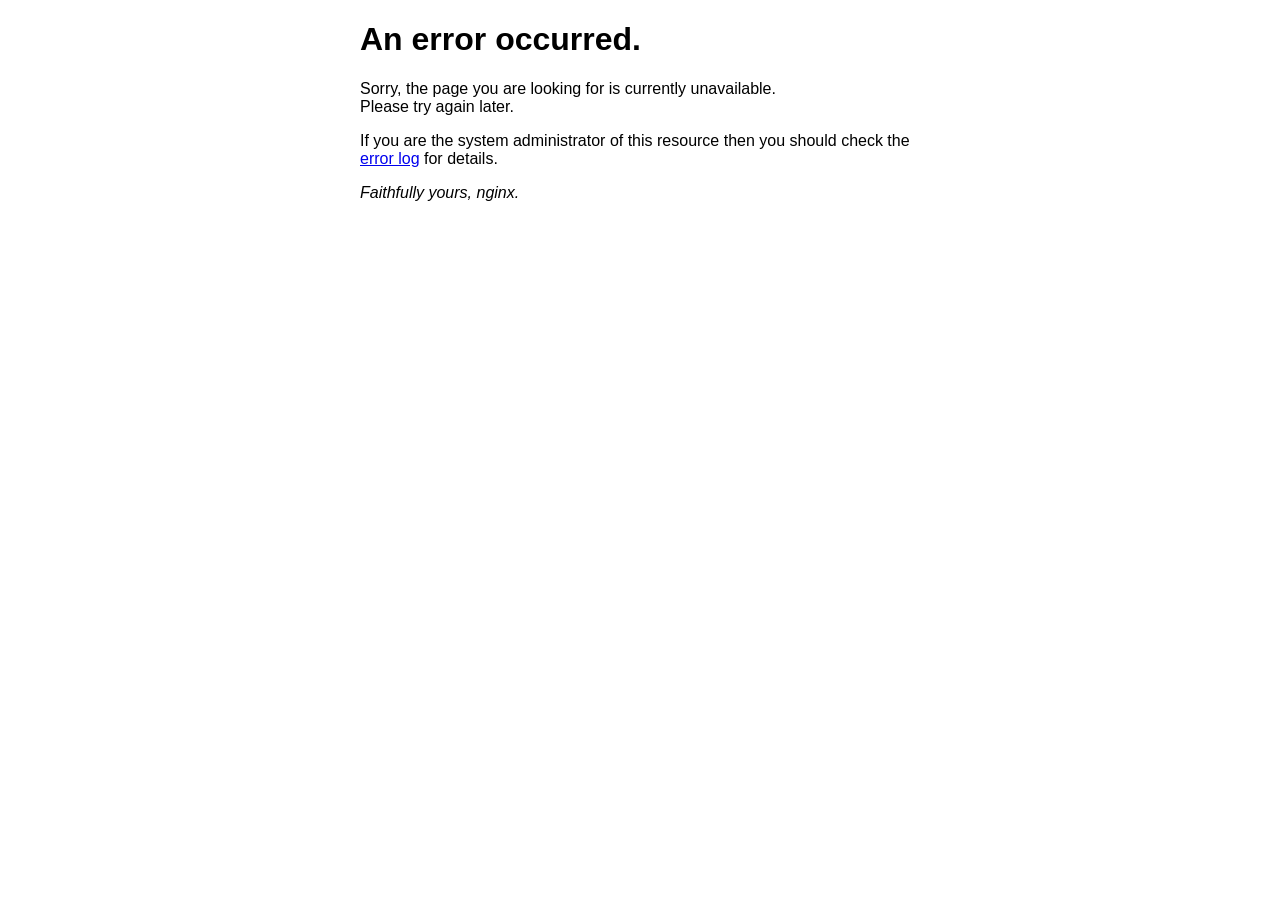
<file: 50x.html>
<!DOCTYPE html>
<html>
<head>
<title>Error</title>
<style>
    body {
        width: 35em;
        margin: 0 auto;
        font-family: Tahoma, Verdana, Arial, sans-serif;
    }
</style>
</head>
<body>
<h1>An error occurred.</h1>
<p>Sorry, the page you are looking for is currently unavailable.<br/>
Please try again later.</p>
<p>If you are the system administrator of this resource then you should check
the <a href="http://nginx.org/r/error_log">error log</a> for details.</p>
<p><em>Faithfully yours, nginx.</em></p>
</body>
</html>
</file>
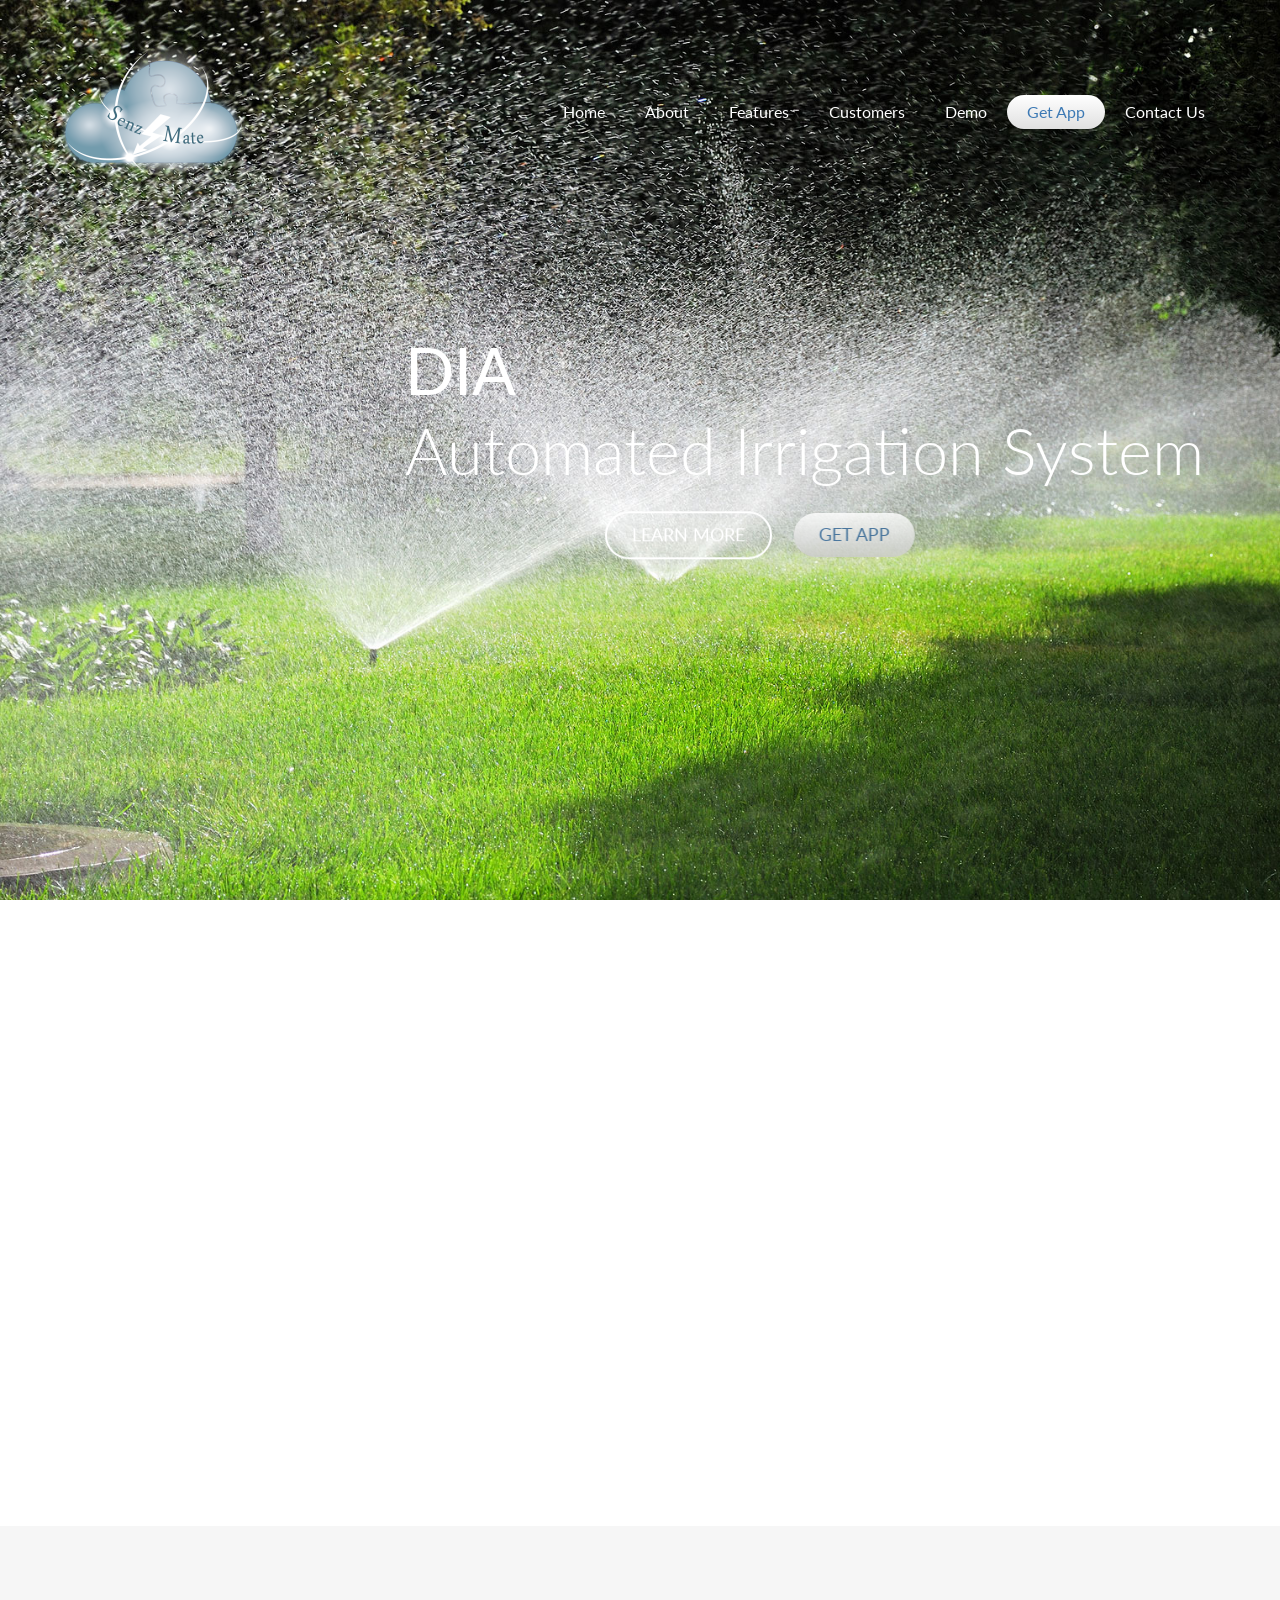
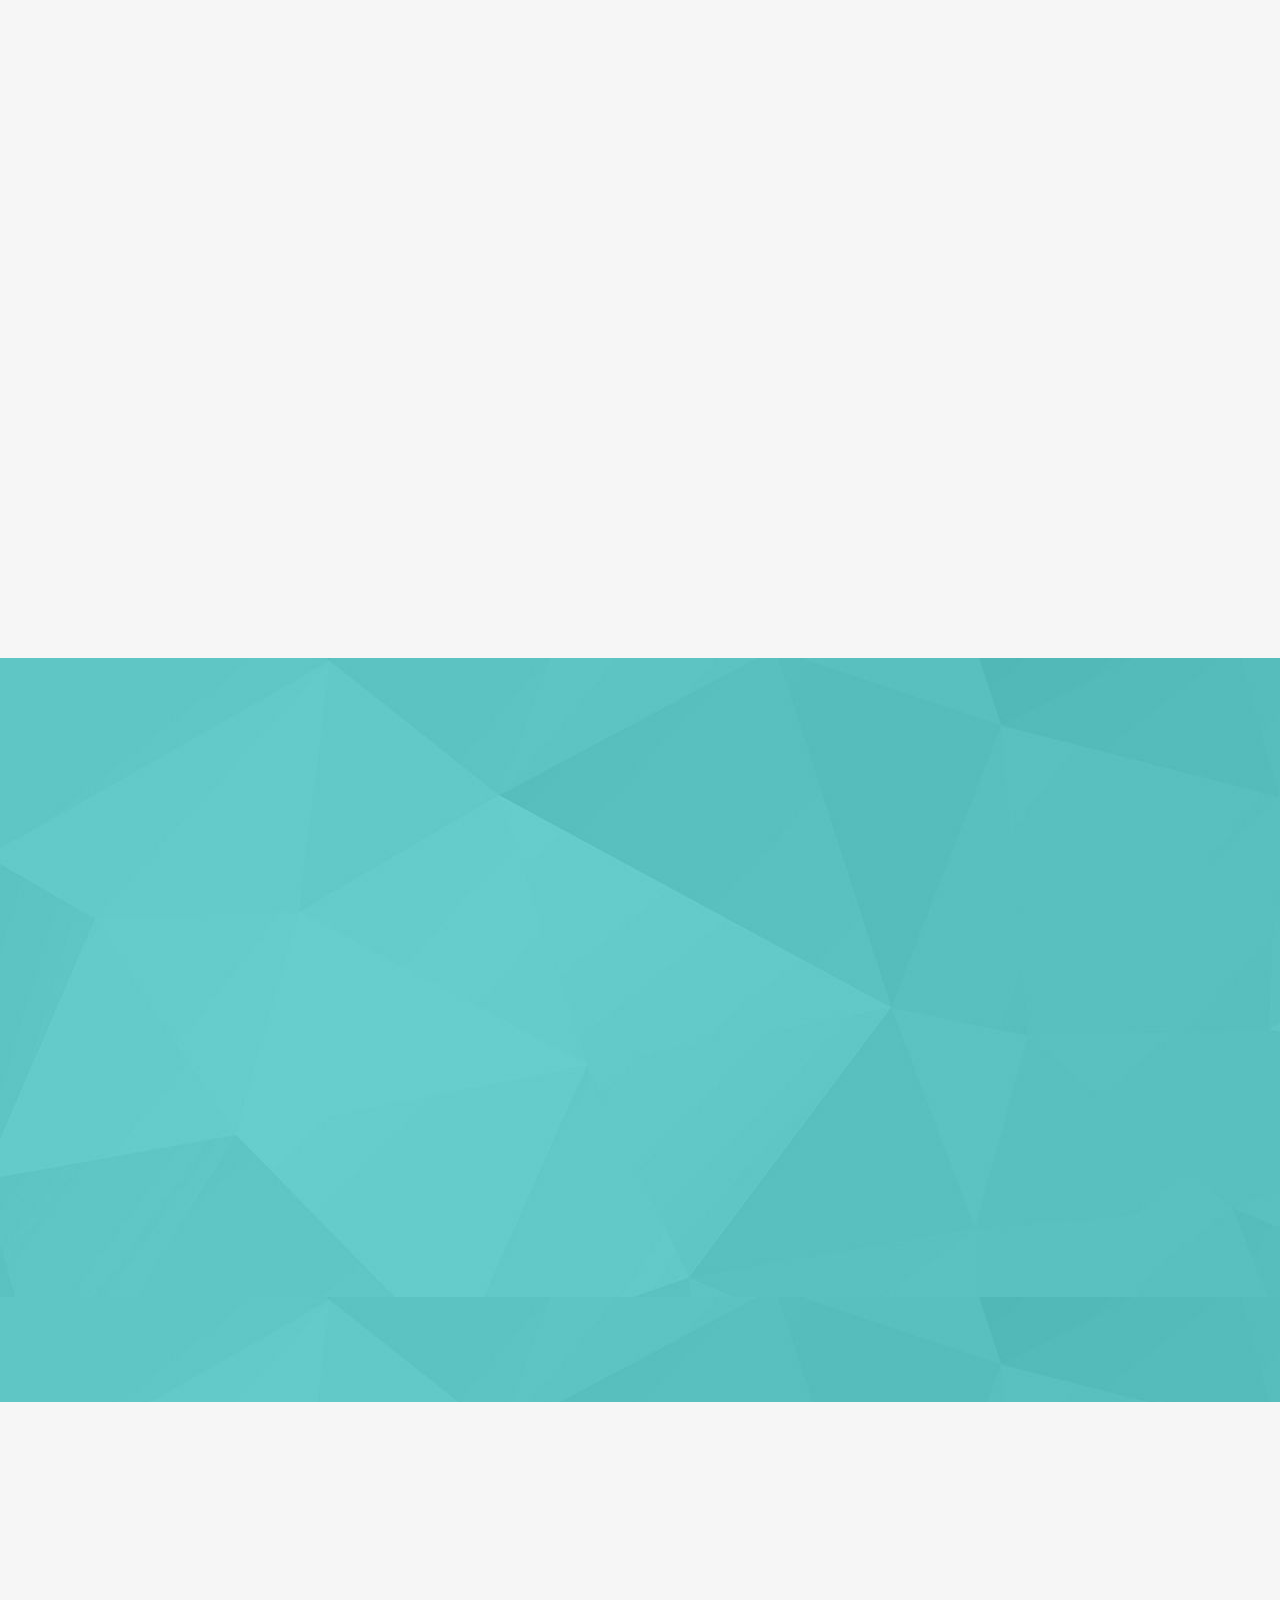
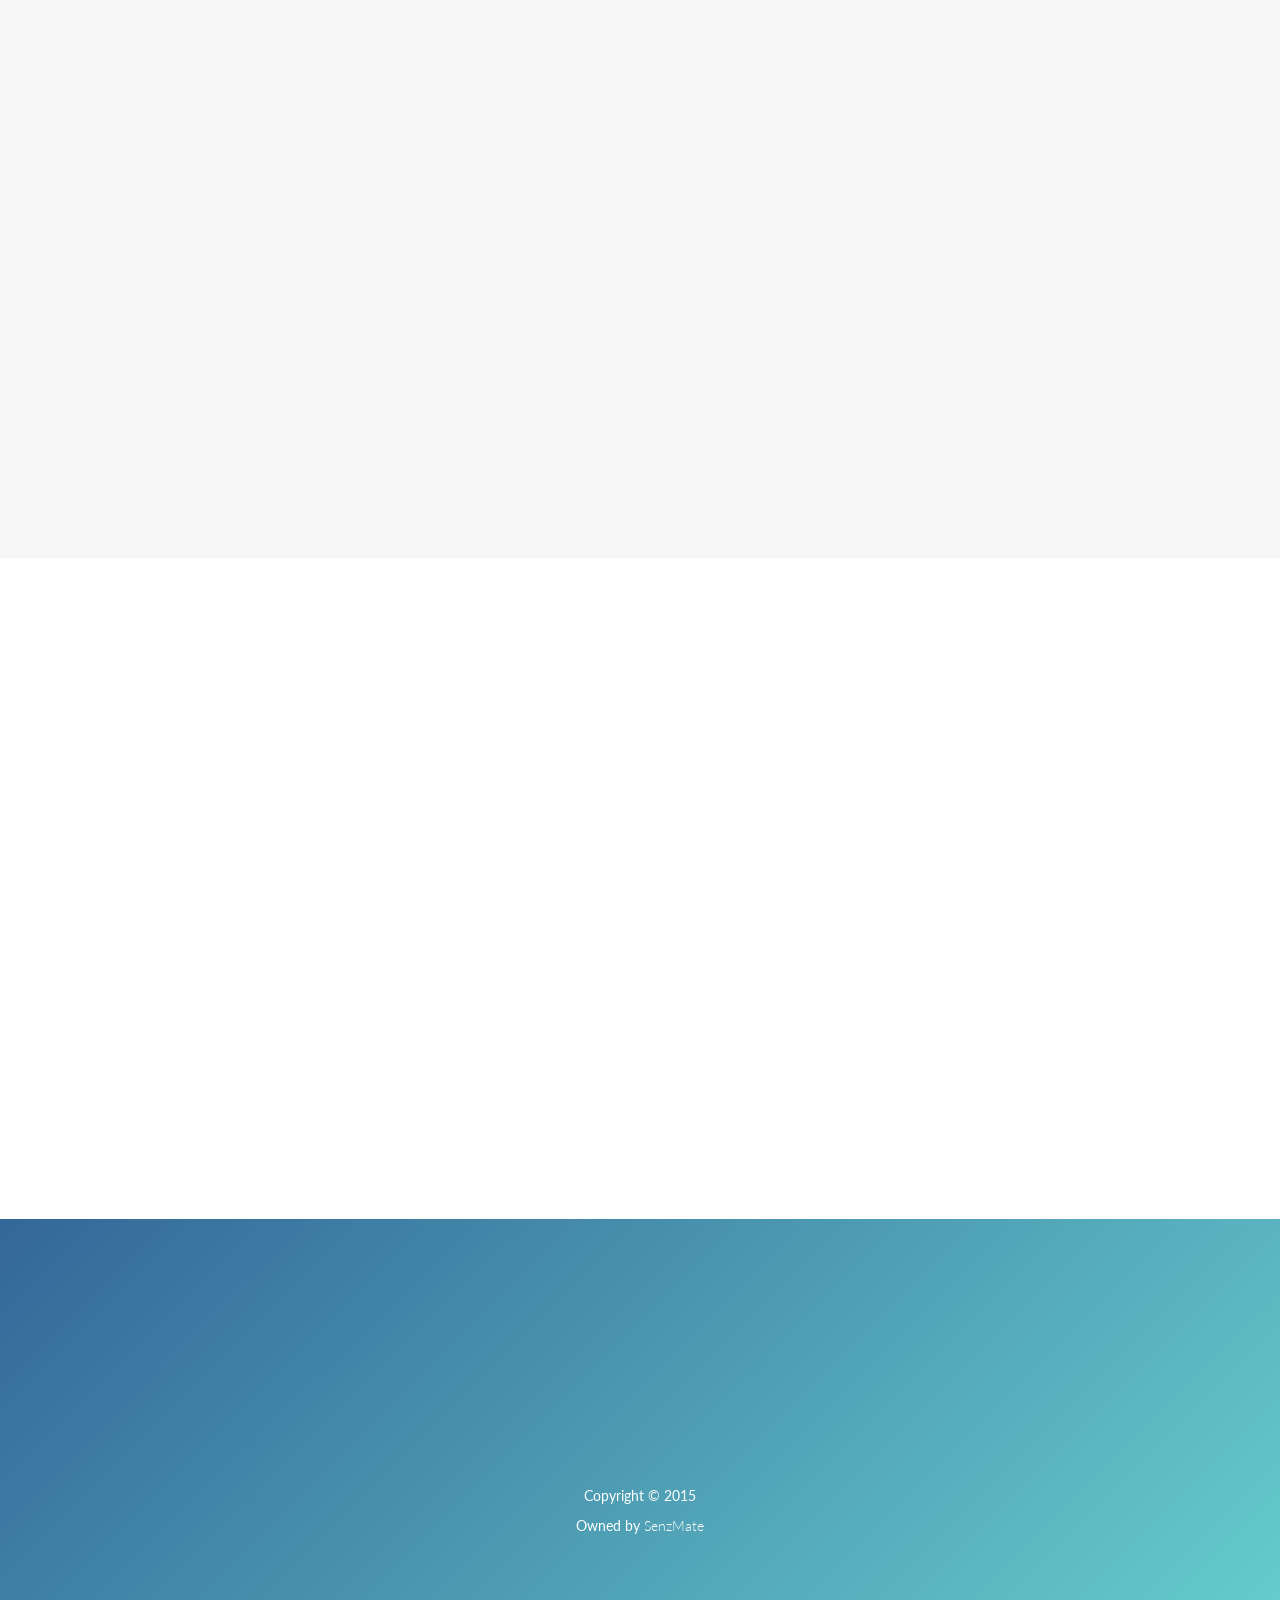
<file: dia.html>
<!doctype html>
<!--[if lt IE 7]><html lang="en" class="no-js ie6"><![endif]-->
<!--[if IE 7]><html lang="en" class="no-js ie7"><![endif]-->
<!--[if IE 8]><html lang="en" class="no-js ie8"><![endif]-->
<!--[if gt IE 8]><!-->
<html lang="en" class="no-js">
<!--<![endif]-->

<head>
    <meta charset="UTF-8">
    <title>SenzMate.com</title>
    <meta name="viewport" content="width=device-width, initial-scale=1.0, maximum-scale=1.0, user-scalable=no">
    <meta http-equiv="X-UA-Compatible" content="IE=edge,chrome=1" />
    <link rel="shortcut icon" href="favicon.png">

    <link rel="stylesheet" href="css/bootstrap.css">

    <link rel="stylesheet" href="css/animate.css">
    <link rel="stylesheet" href="css/font-awesome.min.css">
    <link rel="stylesheet" href="css/slick.css">
    <link rel="stylesheet" href="js/rs-plugin/css/settings.css">

    <link rel="stylesheet" href="css/freeze.css">


    <script type="text/javascript" src="js/modernizr.custom.32033.js"></script>

    <!--[if lt IE 9]>
    <script src="https://oss.maxcdn.com/libs/html5shiv/3.7.0/html5shiv.js"></script>
    <script src="https://oss.maxcdn.com/libs/respond.js/1.4.2/respond.min.js"></script>
    <![endif]-->

</head>

<body>

<div class="pre-loader">
    <div class="load-con">
        <img src="img/freeze/logo.png" class="animated fadeInDown" alt="">
        <div class="spinner">
            <div class="bounce1"></div>
            <div class="bounce2"></div>
            <div class="bounce3"></div>
        </div>
    </div>
</div>

<header>

    <nav class="navbar navbar-default navbar-fixed-top" role="navigation">
        <div class="container">
            <!-- Brand and toggle get grouped for better mobile display -->
            <div class="navbar-header">
                <button type="button" class="navbar-toggle" data-toggle="collapse" data-target="#bs-example-navbar-collapse-1">
                    <span class="fa fa-bars fa-lg"></span>
                </button>
                <a class="navbar-brand" href="index.html">
                    <img src="img/freeze/logo.png"  alt="" class="logo">
                </a>
            </div>

            <!-- Collect the nav links, forms, and other content for toggling -->
            <div class="collapse navbar-collapse" id="bs-example-navbar-collapse-1">

                <ul class="nav navbar-nav navbar-right">
                    <li><a href="#">home</a>
                    </li>
                    <li><a href="#about">about</a>
                    </li>
                    <li><a href="#features">features</a>
                    </li>
                    <li><a href="#reviews">Customers</a>
                    </li>
                    <li><a href="#demo">Demo</a>
                    </li>
                    <li><a class="getApp" href="http://ideamarthosting.dialog.lk:9134/track/login">get app</a>
                    </li>
                    <li><a href="#support">Contact Us</a>
                    </li>
                </ul>
            </div>
            <!-- /.navbar-collapse -->
        </div>
        <!-- /.container-->
    </nav>


    <!--RevSlider-->
    <div class="tp-banner-container">
        <div class="tp-banner" >
            <ul>
                <!-- SLIDE  -->
                <li data-transition="fade" data-slotamount="7" data-masterspeed="1500" >
                    <!-- MAIN IMAGE -->
                    <img src="img/freeze/Slides/dia.jpg"  alt="slidebg1"  data-bgfit="cover" data-bgposition="left top" data-bgrepeat="no-repeat">


                    <div class="tp-caption large_white_bold sft" data-x="350" data-y="center" data-hoffset="0" data-voffset="-80" data-speed="500" data-start="1200" data-easing="Power4.easeOut">
                        DIA
                    </div>

                    <div class="tp-caption large_white_light sfb" data-x="350" data-y="center" data-hoffset="0" data-voffset="0" data-speed="1000" data-start="1500" data-easing="Power4.easeOut">
                        Automated Irrigation System
                    </div>

                    <div class="tp-caption sfb hidden-xs" data-x="550" data-y="center" data-hoffset="0" data-voffset="85" data-speed="1000" data-start="1700" data-easing="Power4.easeOut">
                        <a href="#about" class="btn btn-primary inverse btn-lg">LEARN MORE</a>
                    </div>
                    <div class="tp-caption sfr hidden-xs" data-x="730" data-y="center" data-hoffset="0" data-voffset="85" data-speed="1500" data-start="1900" data-easing="Power4.easeOut">
                        <a href="http://senzmate.com/dia/login" class="btn btn-default btn-lg">GET APP</a>
                    </div>

                </li>

            </ul>
        </div>
    </div>


</header>


<div class="wrapper">



<section id="about">
    <div class="container">

        <div class="section-heading scrollpoint sp-effect3">
            <h1>About DIA</h1>
            <div class="divider"></div>
            <p>SenzMate Application</p>
        </div>

        <div class="row">
            <div class="col-md-3 col-sm-3 col-xs-6">
                <div class="about-item scrollpoint sp-effect2">
                    <i class="fa fa-download fa-2x"></i>
                    <h3>Easy setup</h3>
                    <p>Just connect Sensors and Actuators - Then configure using web</p>
                </div>
            </div>
            <div class="col-md-3 col-sm-3 col-xs-6" >
                <div class="about-item scrollpoint sp-effect5">
                    <i class="fa fa-mobile fa-2x"></i>
                    <h3>Control Method</h3>
                    <p>Using SMS, WebApplication,Android Application</p>
                </div>
            </div>
            <div class="col-md-3 col-sm-3 col-xs-6" >
                <div class="about-item scrollpoint sp-effect5">
                    <i class="fa fa-users fa-2x"></i>
                    <h3>Social connect</h3>
                    <p>Login to Facebook and like us 'SenzMate' to get more ideas</p>
                </div>
            </div>
            <div class="col-md-3 col-sm-3 col-xs-6" >
                <div class="about-item scrollpoint sp-effect1">
                    <i class="fa fa-sliders fa-2x"></i>
                    <h3>Dedicated support</h3>
                    <p>We help you with your projects - We build it for your Specifications</p>
                </div>
            </div>
        </div>
    </div>
</section>

<section id="features">
    <div class="container">
        <div class="section-heading scrollpoint sp-effect3" style="margin: 60px 0px 0px;">
            <h1>Features</h1>
            <div class="divider"></div>
            <!--<p>Learn more about our Platform</p>-->
        </div>
        <div class="row">
            <div class="col-sm-12">
                <img src="img/archi.jpg" class="img-responsive scrollpoint sp-effect5">
            </div>
        </div>
    </div>
</section>

<section id="reviews">
    <div class="container">
        <div class="section-heading inverse scrollpoint sp-effect3" style="margin: 60px 0px 0px;">
            <h1>Customers</h1>
            <div class="divider"></div>
            <p>Who's Our Customers</p>
        </div>
        <div class="row">
            <div class="col-sm-5">
                <div class="about-item scrollpoint sp-effect2">
                    <img src="img/neer.png" class="img-responsive scrollpoint sp-effect5" style="width: 478px;">
                    <h3>Neerpaasanam</h3>
                    <p>Automated Sprinkler Configuration</p>
                </div>
            </div>
            <div class="col-sm-5 col-sm-offset-2" >
                <div class="about-item scrollpoint sp-effect5">
                    <img src="img/sac.png" class="img-responsive scrollpoint sp-effect5" alt="">
                    <h3>Green Box</h3>
                    <p>Green House Temperature Monitoring </p>
                </div>
            </div>
        </div>
    </div>
</section>


<section id="demo">
    <div class="container">
        <div class="section-heading scrollpoint sp-effect3" style="margin: 60px 0px 0px;">
            <h1>DIA</h1>
            <div class="divider"></div>
            <p>Take a closer look in more detail</p>
        </div>
        <div class="row">
            <div class="col-md-8 col-md-offset-2 scrollpoint sp-effect2">
                <div class="video-container" >
                    <iframe src="http://player.vimeo.com/video/128769526"></iframe>
                </div>
            </div>
        </div>
    </div>
</section>

<section id="support" class="doublediagonal">
    <div class="container">
        <div class="section-heading scrollpoint sp-effect3">
            <h1>Contact Us</h1>
            <div class="divider"></div>
            <p>To configuration and for more info and support!</p>
        </div>
        <div class="row">
            <div class="col-md-12">
                <div class="row">
                    <div class="col-md-8 col-sm-8 scrollpoint sp-effect1">
                        <form role="form">
                            <div class="form-group">
                                <input type="text" class="form-control" placeholder="Your Name">
                            </div>
                            <div class="form-group">
                                <input type="tel" class="form-control" placeholder="Your Phone Number">
                            </div>
                            <div class="form-group">
                                <input type="password" class="form-control" placeholder="Password">
                            </div>
                            <button type="submit" class="btn btn-primary btn-lg">Submit</button>
                        </form>
                    </div>
                    <div class="col-md-4 col-sm-4 contact-details scrollpoint sp-effect2">
                        <div class="media">
                            <a class="pull-left" href="#" >
                                <i class="fa fa-map-marker fa-2x"></i>
                            </a>
                            <div class="media-body">
                                <h4 class="media-heading">81/5, R.G.Senanayake Mawatha, Colombo 7, Sri Lanka</h4>
                            </div>
                        </div>
                        <div class="media">
                            <a class="pull-left" href="mailto:info@senzmate.com" >
                                <i class="fa fa-envelope fa-2x"></i>
                            </a>
                            <div class="media-body">
                                <h4 class="media-heading">
                                    <a href="mailto:info@senzmate.com">info@senzmate.com</a>
                                </h4>
                            </div>
                        </div>
                        <div class="media">
                            <a class="pull-left" href="#" >
                                <i class="fa fa-phone fa-2x"></i>
                            </a>
                            <div class="media-body">
                                <h4 class="media-heading">0775364140</h4>
                            </div>
                        </div>
                    </div>
                </div>
            </div>
        </div>
    </div>
</section>

<footer>
    <div class="container">
        <a href="#" class="scrollpoint sp-effect3">
            <img src="img/freeze/logo.png" alt="" class="logo">
        </a>
        <div class="social">
            <a href="#" class="scrollpoint sp-effect3"><i class="fa fa-twitter fa-lg"></i></a>
            <a href="#" class="scrollpoint sp-effect3"><i class="fa fa-google-plus fa-lg"></i></a>
            <a href="#" class="scrollpoint sp-effect3"><i class="fa fa-facebook fa-lg"></i></a>
        </div>
        <div class="rights">
            <p>Copyright &copy; 2015</p>
            <p>Owned by <a href="index.html" target="_blank">SenzMate</a></p>
        </div>
    </div>
</footer>

</div>
<script src="js/jquery-1.11.1.min.js"></script>
<script src="js/bootstrap.min.js"></script>
<script src="js/slick.min.js"></script>
<script src="js/placeholdem.min.js"></script>
<script src="js/rs-plugin/js/jquery.themepunch.plugins.min.js"></script>
<script src="js/rs-plugin/js/jquery.themepunch.revolution.min.js"></script>
<script src="js/waypoints.min.js"></script>
<script src="js/scripts.js"></script>

<script>
    $(document).ready(function() {
        appMaster.preLoader();
    });
</script>

</body>

</html>
</file>
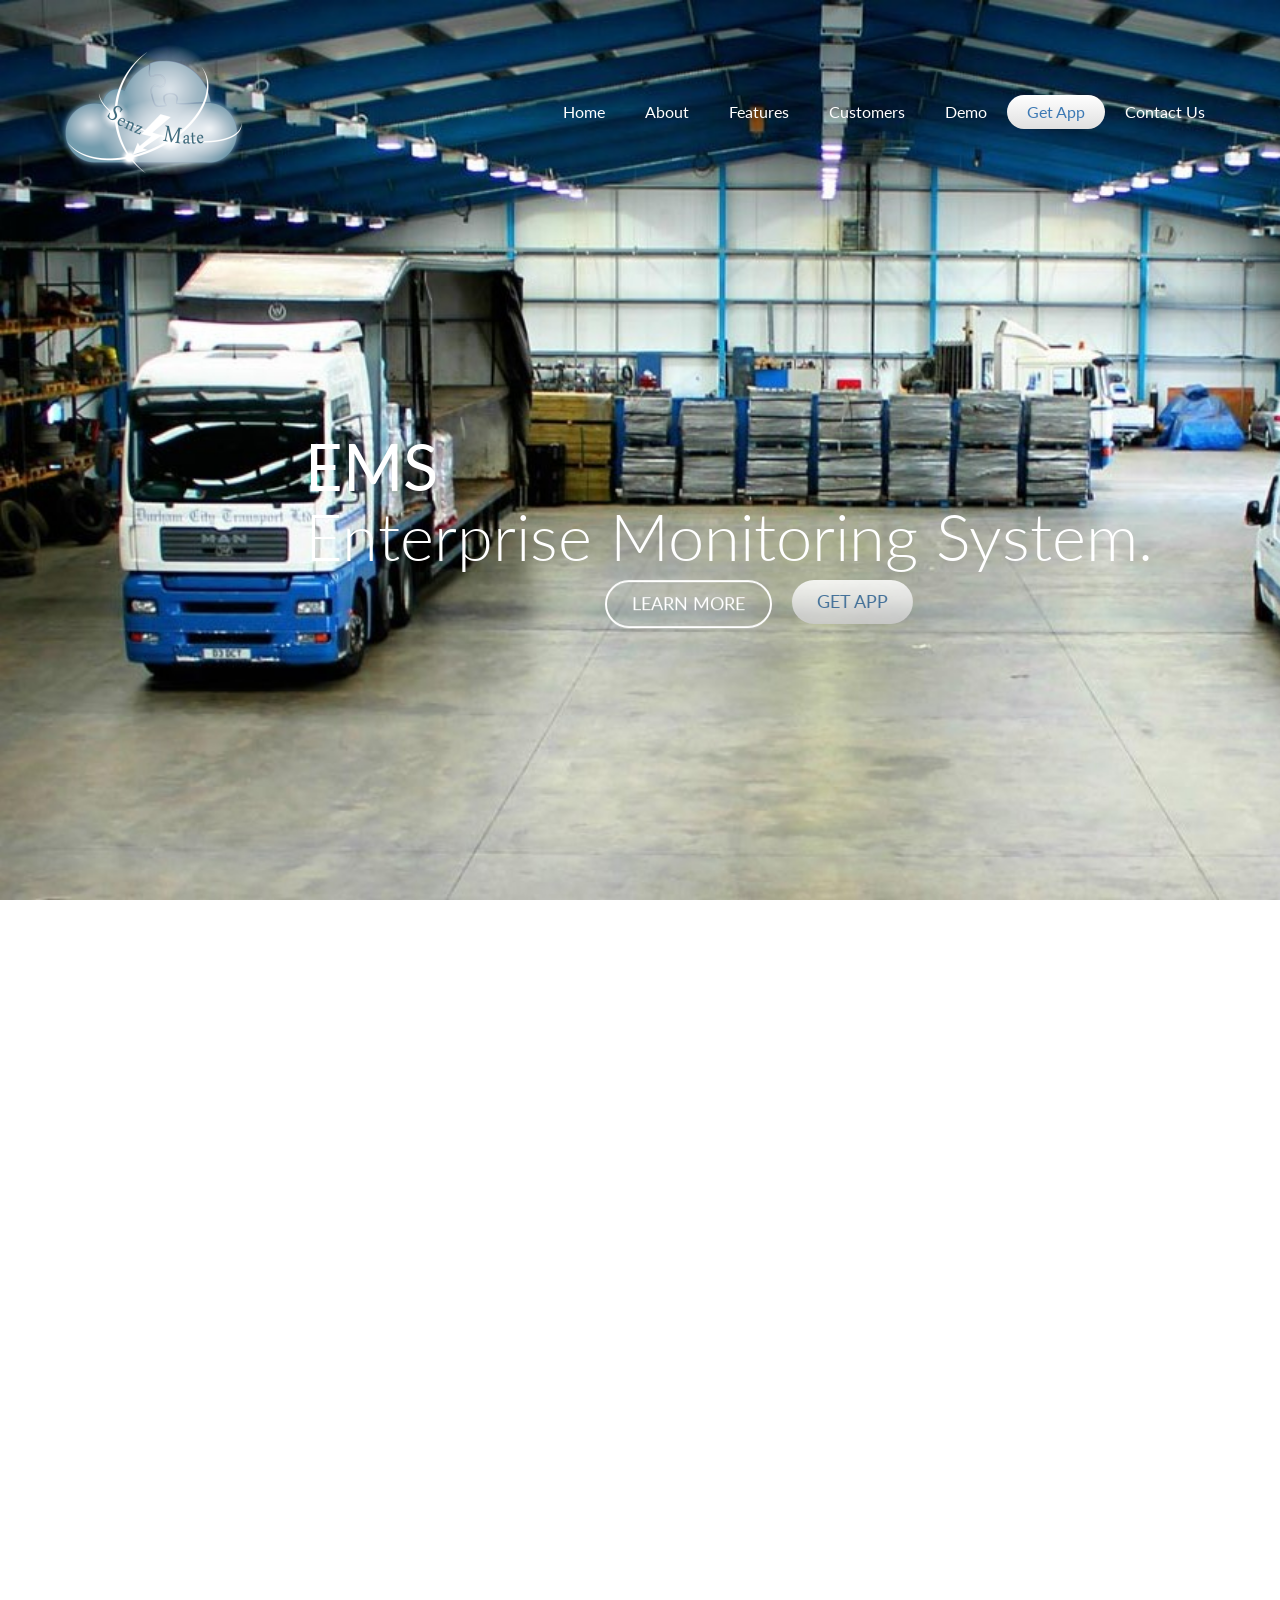
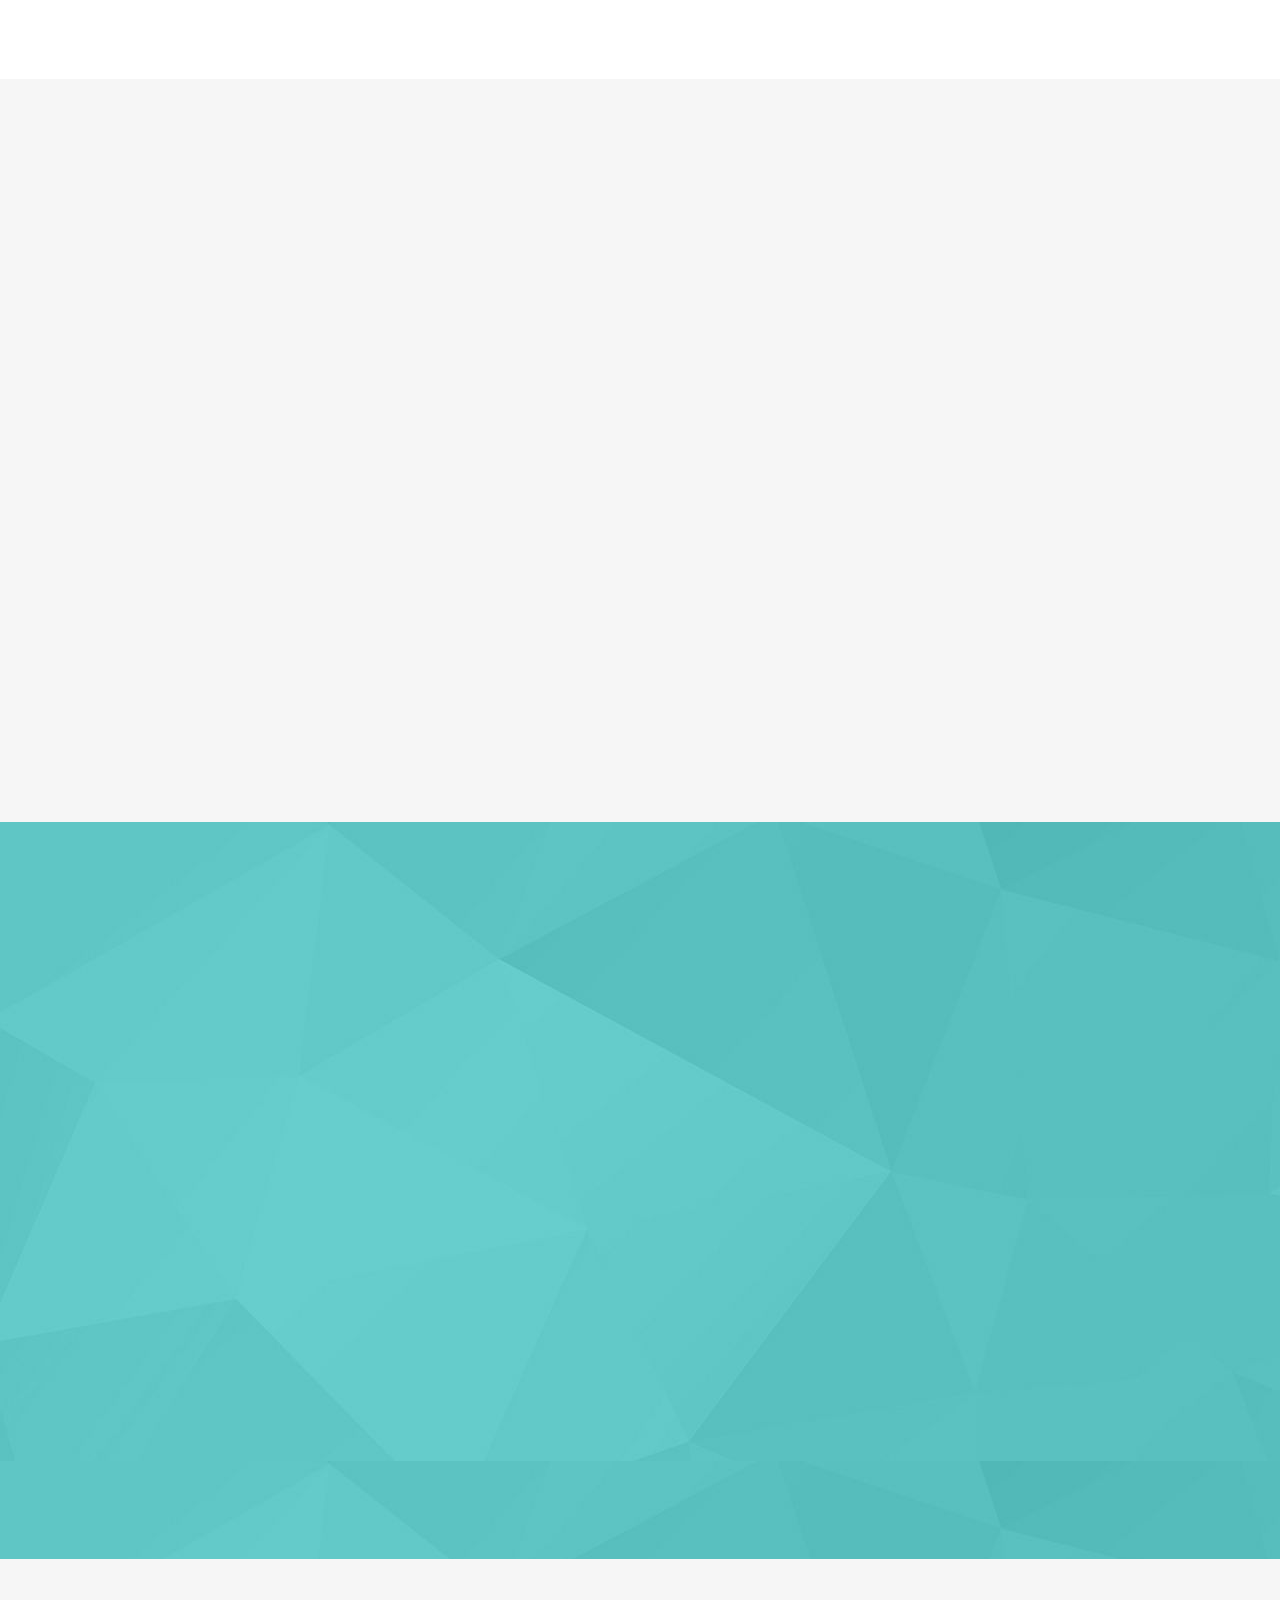
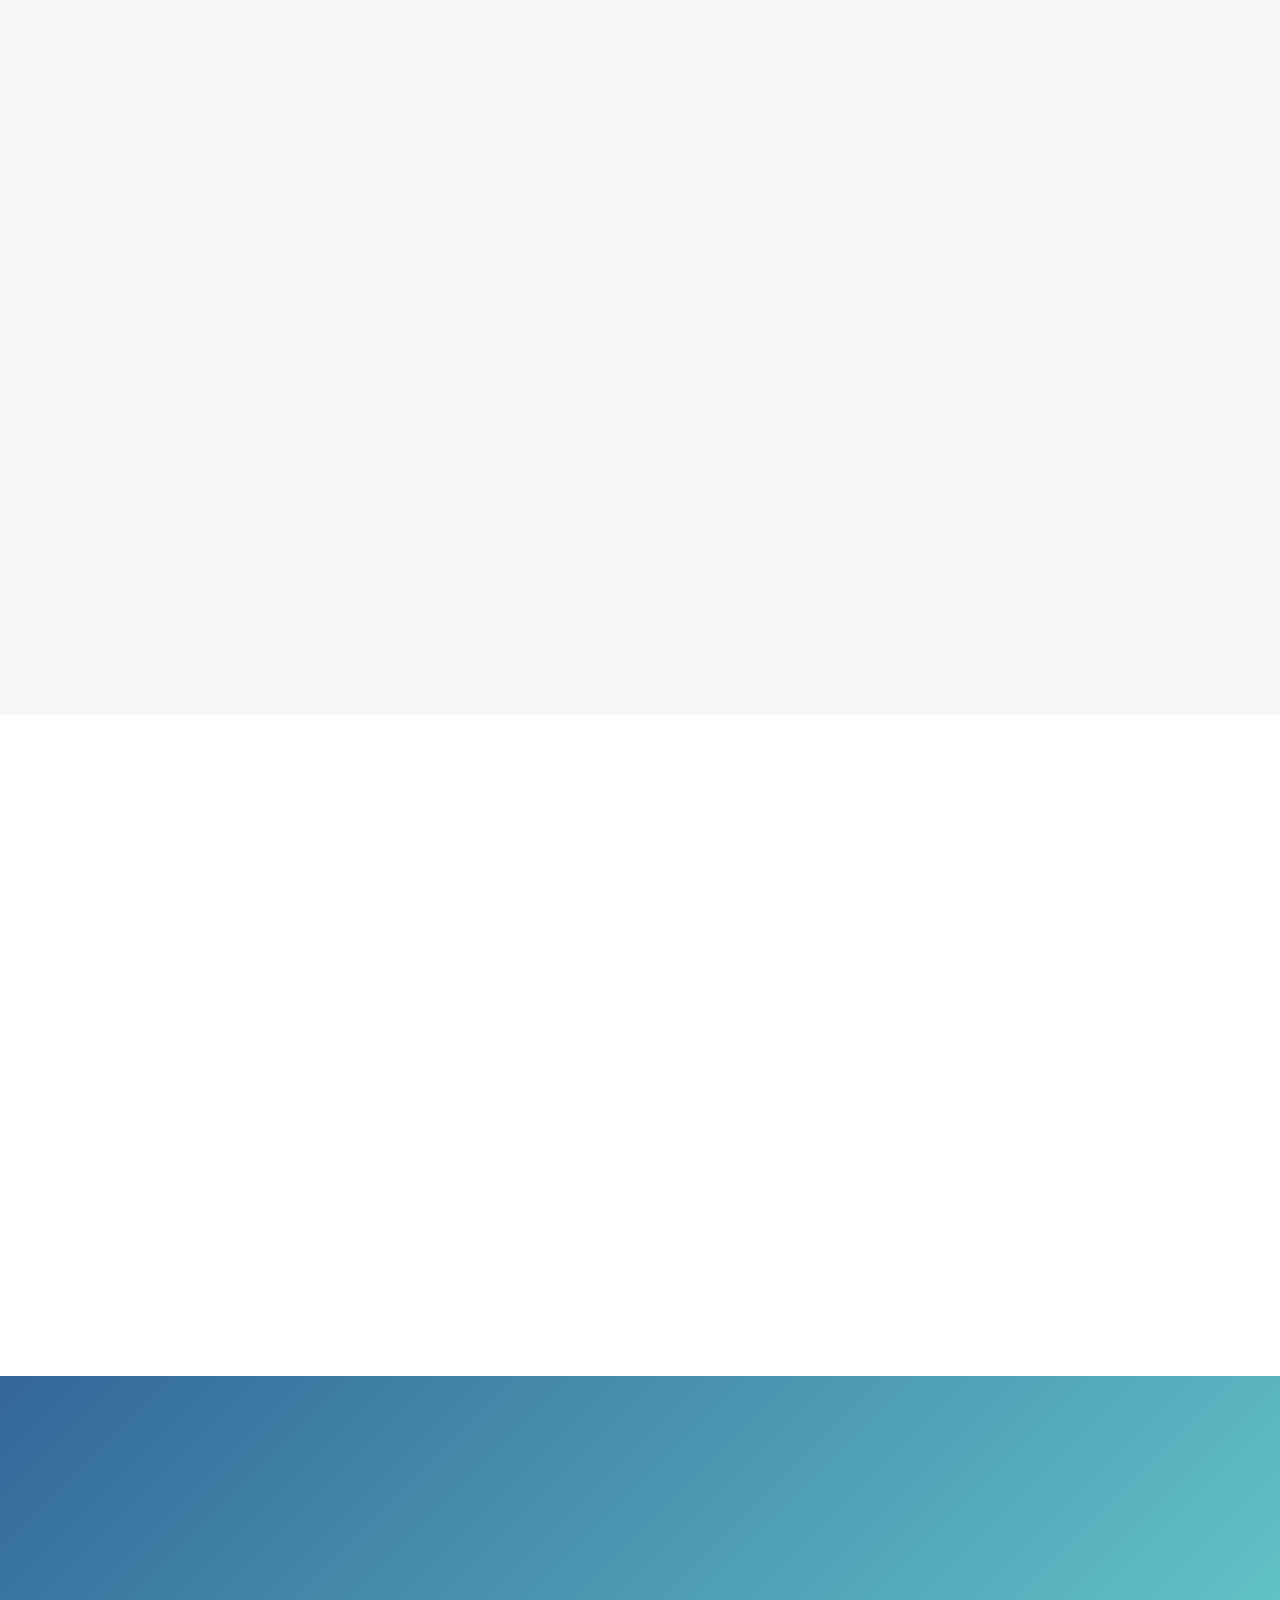
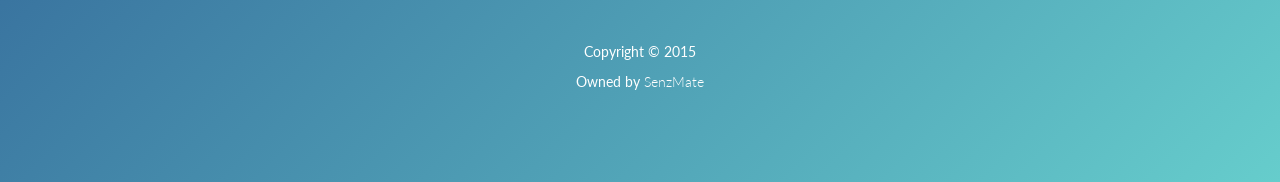
<file: t-box.html>
<!doctype html>
<!--[if lt IE 7]><html lang="en" class="no-js ie6"><![endif]-->
<!--[if IE 7]><html lang="en" class="no-js ie7"><![endif]-->
<!--[if IE 8]><html lang="en" class="no-js ie8"><![endif]-->
<!--[if gt IE 8]><!-->
<html lang="en" class="no-js">
<!--<![endif]-->

<head>
    <meta charset="UTF-8">
    <title>SenzMate.com</title>
    <meta name="viewport" content="width=device-width, initial-scale=1.0, maximum-scale=1.0, user-scalable=no">
    <meta http-equiv="X-UA-Compatible" content="IE=edge,chrome=1" />
    <link rel="shortcut icon" href="favicon.png">

    <link rel="stylesheet" href="css/bootstrap.css">

    <link rel="stylesheet" href="css/animate.css">
    <link rel="stylesheet" href="css/font-awesome.min.css">
    <link rel="stylesheet" href="css/slick.css">
    <link rel="stylesheet" href="js/rs-plugin/css/settings.css">

    <link rel="stylesheet" href="css/freeze.css">


    <script type="text/javascript" src="js/modernizr.custom.32033.js"></script>

    <!--[if lt IE 9]>
    <script src="https://oss.maxcdn.com/libs/html5shiv/3.7.0/html5shiv.js"></script>
    <script src="https://oss.maxcdn.com/libs/respond.js/1.4.2/respond.min.js"></script>
    <![endif]-->

</head>

<body>

<div class="pre-loader">
    <div class="load-con">
        <img src="img/freeze/logo.png" class="animated fadeInDown" alt="">
        <div class="spinner">
            <div class="bounce1"></div>
            <div class="bounce2"></div>
            <div class="bounce3"></div>
        </div>
    </div>
</div>

<header>

    <nav class="navbar navbar-default navbar-fixed-top" role="navigation">
        <div class="container">
            <!-- Brand and toggle get grouped for better mobile display -->
            <div class="navbar-header">
                <button type="button" class="navbar-toggle" data-toggle="collapse" data-target="#bs-example-navbar-collapse-1">
                    <span class="fa fa-bars fa-lg"></span>
                </button>
                <a class="navbar-brand" href="index.html">
                    <img src="img/freeze/logo.png"  alt="" class="logo">
                </a>
            </div>

            <!-- Collect the nav links, forms, and other content for toggling -->
            <div class="collapse navbar-collapse" id="bs-example-navbar-collapse-1">

                <ul class="nav navbar-nav navbar-right">
                    <li><a href="#">home</a>
                    </li>
                    <li><a href="#about">about</a>
                    </li>
                    <li><a href="#features">features</a>
                    </li>
                    <li><a href="#reviews">Customers</a>
                    </li>
                    <li><a href="#demo">Demo</a>
                    </li>
                    <li><a class="getApp" href="http://ems.senzmate.com">get app</a>
                    </li>
                    <li><a href="#support">Contact Us</a>
                    </li>
                </ul>
            </div>
            <!-- /.navbar-collapse -->
        </div>
        <!-- /.container-->
    </nav>


    <!--RevSlider-->
    <div class="tp-banner-container">
        <div class="tp-banner" >
            <ul>
                <!-- SLIDE  -->
                <li data-transition="fade" data-slotamount="7" data-masterspeed="1500" >
                    <!-- MAIN IMAGE -->
                    <img src="img/freeze/Slides/storage.jpg" class="img-responsive scrollpoint sp-effect5"  alt="slidebg1"  data-bgfit="cover" data-bgposition="left top" data-bgrepeat="no-repeat">


                    <div class="tp-caption large_white_bold sft" data-x="250" data-y="420" data-hoffset="0" data-voffset="-80" data-speed="500" data-start="1200" data-easing="Power4.easeOut">
                        EMS
                    </div>

                    <div class="tp-caption large_white_light sfb" data-x="250" data-y="490" data-hoffset="0" data-voffset="0" data-speed="1000" data-start="1500" data-easing="Power4.easeOut">
                        Enterprise Monitoring System.
                    </div>

                    <div class="tp-caption sfb hidden-xs" data-x="550" data-y="580" data-hoffset="0" data-voffset="85" data-speed="1000" data-start="1700" data-easing="Power4.easeOut">
                        <a href="#about" class="btn btn-primary inverse btn-lg">LEARN MORE</a>
                    </div>
                    <div class="tp-caption sfr hidden-xs" data-x="730" data-y="580" data-hoffset="0" data-voffset="85" data-speed="1500" data-start="1900" data-easing="Power4.easeOut">
                        <a href="http://senzmate.com/t-box/login" class="btn btn-default btn-lg">GET APP</a>
                    </div>

                </li>

                <!--&lt;!&ndash; SLIDE 2 &ndash;&gt;
                <li data-transition="zoomout" data-slotamount="7" data-masterspeed="1000" >
                    &lt;!&ndash; MAIN IMAGE &ndash;&gt;
                    <img src="img/transparent1.png"  alt="slidebg1"  data-bgfit="cover" data-bgposition="left top" data-bgrepeat="no-repeat">
                    &lt;!&ndash; LAYERS &ndash;&gt;
                    &lt;!&ndash; LAYER NR. 1 &ndash;&gt;
                    <div class="tp-caption lfb fadeout hidden-xs"
                         data-x="center"
                         data-y="bottom"
                         data-hoffset="0"
                         data-voffset="0"
                         data-speed="1000"
                         data-start="700"
                         data-easing="Power4.easeOut">
                        <img src="img/freeze/Slides/TBoxArchi.png" alt="">
                    </div>


                    <div class="tp-caption large_white_light sft" data-x="center" data-y="250" data-hoffset="0" data-voffset="0" data-speed="1000" data-start="1400" data-easing="Power4.easeOut">
                        Every Application <i class="fa fa-heart"></i>
                    </div>


                </li>
-->
            </ul>
        </div>
    </div>


</header>


<div class="wrapper">



<section id="about">
    <div class="container">

        <div class="section-heading scrollpoint sp-effect3" style="margin: 60px 0px 0px;">
            <h1>What is EMS</h1>
            <div class="divider"></div>
            <p>SenzMate Application</p>
        </div>

        <div class="row">
            <div class="col-sm-12">
                <img src="img/TBoxArchi.png" class="img-responsive scrollpoint sp-effect5 thumbnail" style="width: 1200px;">
            </div>


            <!--<div class="col-md-3 col-sm-3 col-xs-6">
                <div class="about-item scrollpoint sp-effect2">
                    <i class="fa fa-download fa-2x"></i>
                    <h3>Easy setup</h3>
                    <p>Just Through our kit to the place where you need monitoring.</p>
                </div>
            </div>
            <div class="col-md-3 col-sm-3 col-xs-6" >
                <div class="about-item scrollpoint sp-effect5">
                    <i class="fa fa-mobile fa-2x"></i>
                    <h3>Notification Method</h3>
                    <p>Using SMS, WebApplication,Android Application</p>
                </div>
            </div>
            <div class="col-md-3 col-sm-3 col-xs-6" >
                <div class="about-item scrollpoint sp-effect5">
                    <i class="fa fa-cloud fa-2x"></i>
                    <h3>Control Method</h3>
                    <p>A/C,Refrigerator,Fans can be control remotely.</p>
                </div>
            </div>
            <div class="col-md-3 col-sm-3 col-xs-6" >
                <div class="about-item scrollpoint sp-effect1">
                    <i class="fa fa-sliders fa-2x"></i>
                    <h3>Dedicated support</h3>
                    <p>We help you with your projects - We build it for your Specifications</p>
                </div>
            </div>-->
        </div>
    </div>
</section>

<section id="features">
    <div class="container">
        <div class="section-heading scrollpoint sp-effect3" style="margin: 60px 0px 0px;">
            <h1>Features</h1>
            <div class="divider"></div>
            <p>Learn more about EMS</p>
        </div>
        <div class="row">
            <div class="col-md-8 col-sm-8" >

                <img src="img/tbr1.png" class="img-responsive scrollpoint sp-effect5 thumbnail" alt="">
            </div>
            <div class="col-md-4 col-sm-4 scrollpoint sp-effect2">
                <br/>
                <div class="media feature">
                    <a class="pull-left" href="#">
                        <i class="fa fa-cogs fa-2x"></i>
                    </a>
                    <div class="media-body">
                        <h3 class="media-heading">Settings</h3>
                        How to configure your Gadget
                    </div>
                </div>
                <div class="media feature">
                    <a class="pull-left" href="#">
                        <i class="fa fa-compass fa-2x"></i>
                    </a>
                    <div class="media-body">
                        <h3 class="media-heading">Sample Types</h3>
                        Look for some example Types
                    </div>
                </div>

                <div class="media feature">
                    <a class="pull-left" href="#">
                        <i class="fa fa-map-marker fa-2x"></i>
                    </a>
                    <div class="media-body">
                        <h3 class="media-heading">Places</h3>
                        Look for places where you can purchase.
                    </div>
                </div>


                <div class="media feature">
                    <a class="pull-left" href="#">
                        <i class="fa fa-envelope fa-2x"></i>
                    </a>
                    <div class="media-body">
                        <h3 class="media-heading">Message Inbox</h3>
                        Let us know about your doubts
                    </div>
                </div>
            </div>
        </div>
    </div>
</section>

<section id="reviews">
    <div class="container">
        <div class="section-heading inverse scrollpoint sp-effect3" style="margin: 60px 0px 0px;">
            <h1>Customers</h1>
            <div class="divider"></div>
            <p>Who's Our Customers</p>
        </div>
        <div class="row">
            <div class="col-sm-5">
                <div class="about-item scrollpoint sp-effect2">
                    <img src="img/dialog.jpg" class="img-responsive scrollpoint sp-effect5" style="width: 478px;">
                    <h3>Dialog Axiata</h3>
                    <p>Ocean Monitoring with Buoys</p>
                    <a href="http://192.248.15.228/newweb/index.php">Read more</a>
                </div>
            </div>
            <div class="col-sm-5 col-sm-offset-2" >
                <div class="about-item scrollpoint sp-effect5">
                    <img src="img/sac.png" class="img-responsive scrollpoint sp-effect5" alt="">
                    <h3>Green Box</h3>
                    <p>Green House Temperature Monitoring </p>
                </div>
            </div>
        </div>
    </div>
</section>



<section id="demo">
    <div class="container">
        <div class="section-heading scrollpoint sp-effect3" style="margin: 60px 0px 0px;">
            <h1>EMS</h1>
            <div class="divider"></div>
            <p>EMS is Applied in Smart Living Space</p>
        </div>
        <div class="row">
            <div class="col-md-8 col-md-offset-2 scrollpoint sp-effect2">
                <div class="video-container" >
                    <iframe src="http://player.vimeo.com/video/130296949"></iframe>
                </div>
            </div>
        </div>
    </div>
</section>

<section id="support" class="doublediagonal">
    <div class="container">
        <div class="section-heading scrollpoint sp-effect3">
            <h1>Contact Us</h1>
            <div class="divider"></div>
            <p>To configuration and for more info and support!</p>
        </div>
        <div class="row">
            <div class="col-md-12">
                <div class="row">
                    <div class="col-md-8 col-sm-8 scrollpoint sp-effect1">
                        <form role="form">
                            <div class="form-group">
                                <input type="text" class="form-control" placeholder="Your Name">
                            </div>
                            <div class="form-group">
                                <input type="tel" class="form-control" placeholder="Your Phone Number">
                            </div>
                            <div class="form-group">
                                <input type="password" class="form-control" placeholder="Password">
                            </div>
                            <button type="submit" class="btn btn-primary btn-lg">Submit</button>
                        </form>
                    </div>
                    <div class="col-md-4 col-sm-4 contact-details scrollpoint sp-effect2">
                        <div class="media">
                            <a class="pull-left" href="#" >
                                <i class="fa fa-map-marker fa-2x"></i>
                            </a>
                            <div class="media-body">
                                <h4 class="media-heading">81/5, R.G.Senanayake Mawatha, Colombo 7, Sri Lanka</h4>
                            </div>
                        </div>
                        <div class="media">
                            <a class="pull-left" href="mailto:info@senzmate.com" >
                                <i class="fa fa-envelope fa-2x"></i>
                            </a>
                            <div class="media-body">
                                <h4 class="media-heading">
                                    <a href="mailto:info@senzmate.com">info@senzmate.com</a>
                                </h4>
                            </div>
                        </div>
                        <div class="media">
                            <a class="pull-left" href="#" >
                                <i class="fa fa-phone fa-2x"></i>
                            </a>
                            <div class="media-body">
                                <h4 class="media-heading">0775364140</h4>
                            </div>
                        </div>
                    </div>
                </div>
            </div>
        </div>
    </div>
</section>

<footer>
    <div class="container">
        <a href="#" class="scrollpoint sp-effect3">
            <img src="img/freeze/logo.png" alt="" class="logo">
        </a>
        <div class="social">
            <a href="#" class="scrollpoint sp-effect3"><i class="fa fa-twitter fa-lg"></i></a>
            <a href="#" class="scrollpoint sp-effect3"><i class="fa fa-google-plus fa-lg"></i></a>
            <a href="#" class="scrollpoint sp-effect3"><i class="fa fa-facebook fa-lg"></i></a>
        </div>
        <div class="rights">
            <p>Copyright &copy; 2015</p>
            <p>Owned by <a href="index.html" target="_blank">SenzMate</a></p>
        </div>
    </div>
</footer>

</div>
<script src="js/jquery-1.11.1.min.js"></script>
<script src="js/bootstrap.min.js"></script>
<script src="js/slick.min.js"></script>
<script src="js/placeholdem.min.js"></script>
<script src="js/rs-plugin/js/jquery.themepunch.plugins.min.js"></script>
<script src="js/rs-plugin/js/jquery.themepunch.revolution.min.js"></script>
<script src="js/waypoints.min.js"></script>
<script src="js/scripts.js"></script>

<script>
    $(document).ready(function() {
        appMaster.preLoader();
    });
</script>

</body>

</html>
</file>
<file: js/rs-plugin/css/settings.css>
/*-----------------------------------------------------------------------------

	-	Revolution Slider 4.1 Captions -

		Screen Stylesheet

version:   	1.4.5
date:      	27/11/13
author:		themepunch
email:     	info@themepunch.com
website:   	http://www.themepunch.com
-----------------------------------------------------------------------------*/



/*************************
	-	CAPTIONS	-
**************************/

.tp-hide-revslider,.tp-caption.tp-hidden-caption	{	visibility:hidden !important; display:none !important;}


.tp-caption { z-index:1; white-space:nowrap}

.tp-caption-demo .tp-caption	{	position:relative !important; display:inline-block; margin-bottom:10px; margin-right:20px !important;}


.tp-caption.whitedivider3px {

	color: #000000;
	text-shadow: none;
	background-color: rgb(255, 255, 255);
	background-color: rgba(255, 255, 255, 1);
	text-decoration: none;
	min-width: 408px;
	min-height: 3px;
	background-position: initial initial;
	background-repeat: initial initial;
	border-width: 0px;
	border-color: #000000;
	border-style: none;
}


.tp-caption.finewide_large_white {
color:#ffffff;
text-shadow:none;
font-size:60px;
line-height:60px;
font-weight:300;
font-family:"Open Sans", sans-serif;
background-color:transparent;
text-decoration:none;
text-transform:uppercase;
letter-spacing:8px;
border-width:0px;
border-color:rgb(0, 0, 0);
border-style:none;
}

.tp-caption.whitedivider3px {
color:#000000;
text-shadow:none;
background-color:rgb(255, 255, 255);
background-color:rgba(255, 255, 255, 1);
text-decoration:none;
font-size:0px;
line-height:0;
min-width:468px;
min-height:3px;
border-width:0px;
border-color:rgb(0, 0, 0);
border-style:none;
}

.tp-caption.finewide_medium_white {
color:#ffffff;
text-shadow:none;
font-size:37px;
line-height:37px;
font-weight:300;
font-family:"Open Sans", sans-serif;
background-color:transparent;
text-decoration:none;
text-transform:uppercase;
letter-spacing:5px;
border-width:0px;
border-color:rgb(0, 0, 0);
border-style:none;
}

.tp-caption.boldwide_small_white {
font-size:25px;
line-height:25px;
font-weight:800;
font-family:"Open Sans", sans-serif;
color:rgb(255, 255, 255);
text-decoration:none;
background-color:transparent;
text-shadow:none;
text-transform:uppercase;
letter-spacing:5px;
border-width:0px;
border-color:rgb(0, 0, 0);
border-style:none;
}

.tp-caption.whitedivider3px_vertical {
color:#000000;
text-shadow:none;
background-color:rgb(255, 255, 255);
background-color:rgba(255, 255, 255, 1);
text-decoration:none;
font-size:0px;
line-height:0;
min-width:3px;
min-height:130px;
border-width:0px;
border-color:rgb(0, 0, 0);
border-style:none;
}

.tp-caption.finewide_small_white {
color:#ffffff;
text-shadow:none;
font-size:25px;
line-height:25px;
font-weight:300;
font-family:"Open Sans", sans-serif;
background-color:transparent;
text-decoration:none;
text-transform:uppercase;
letter-spacing:5px;
border-width:0px;
border-color:rgb(0, 0, 0);
border-style:none;
}

.tp-caption.finewide_verysmall_white_mw {
font-size:13px;
line-height:25px;
font-weight:400;
font-family:"Open Sans", sans-serif;
color:#ffffff;
text-decoration:none;
background-color:transparent;
text-shadow:none;
text-transform:uppercase;
letter-spacing:5px;
max-width:470px;
white-space:normal !important;
border-width:0px;
border-color:rgb(0, 0, 0);
border-style:none;
}

.tp-caption.lightgrey_divider {
text-decoration:none;
background-color:rgb(235, 235, 235);
background-color:rgba(235, 235, 235, 1);
width:370px;
height:3px;
background-position:initial initial;
background-repeat:initial initial;
border-width:0px;
border-color:rgb(34, 34, 34);
border-style:none;
}

.tp-caption.finewide_large_white {
color: #FFF;
text-shadow: none;
font-size: 60px;
line-height: 60px;
font-weight: 300;
font-family: "Open Sans", sans-serif;
background-color: rgba(0, 0, 0, 0);
text-decoration: none;
text-transform: uppercase;
letter-spacing: 8px;
border-width: 0px;
border-color: #000;
border-style: none;
}

.tp-caption.finewide_medium_white {
color: #FFF;
text-shadow: none;
font-size: 34px;
line-height: 34px;
font-weight: 300;
font-family: "Open Sans", sans-serif;
background-color: rgba(0, 0, 0, 0);
text-decoration: none;
text-transform: uppercase;
letter-spacing: 5px;
border-width: 0px;
border-color: #000;
border-style: none;
}

.tp-caption.huge_red {
position:absolute;
color:rgb(223,75,107);
font-weight:400;
font-size:150px;
line-height:130px;
font-family: 'Oswald', sans-serif;
margin:0px;
border-width:0px;
border-style:none;
white-space:nowrap;
background-color:rgb(45,49,54);
padding:0px;
}

.tp-caption.middle_yellow {
position:absolute;
color:rgb(251,213,114);
font-weight:600;
font-size:50px;
line-height:50px;
font-family: 'Open Sans', sans-serif;
margin:0px;
border-width:0px;
border-style:none;
white-space:nowrap;
}

.tp-caption.huge_thin_yellow {
	position:absolute;
color:rgb(251,213,114);
font-weight:300;
font-size:90px;
line-height:90px;
font-family: 'Open Sans', sans-serif;
margin:0px;
letter-spacing: 20px;
border-width:0px;
border-style:none;
white-space:nowrap;
}

.tp-caption.big_dark {
position:absolute;
color:#333;
font-weight:700;
font-size:70px;
line-height:70px;
font-family:"Open Sans";
margin:0px;
border-width:0px;
border-style:none;
white-space:nowrap;
}

.tp-caption.medium_dark {
position:absolute;
color:#333;
font-weight:300;
font-size:40px;
line-height:40px;
font-family:"Open Sans";
margin:0px;
letter-spacing: 5px;
border-width:0px;
border-style:none;
white-space:nowrap;
}


.tp-caption.medium_grey {
position:absolute;
color:#fff;
text-shadow:0px 2px 5px rgba(0, 0, 0, 0.5);
font-weight:700;
font-size:20px;
line-height:20px;
font-family:Arial;
padding:2px 4px;
margin:0px;
border-width:0px;
border-style:none;
background-color:#888;
white-space:nowrap;
}

.tp-caption.small_text {
position:absolute;
color:#fff;
text-shadow:0px 2px 5px rgba(0, 0, 0, 0.5);
font-weight:700;
font-size:14px;
line-height:20px;
font-family:Arial;
margin:0px;
border-width:0px;
border-style:none;
white-space:nowrap;
}

.tp-caption.medium_text {
position:absolute;
color:#fff;
text-shadow:0px 2px 5px rgba(0, 0, 0, 0.5);
font-weight:700;
font-size:20px;
line-height:20px;
font-family:Arial;
margin:0px;
border-width:0px;
border-style:none;
white-space:nowrap;
}


.tp-caption.large_bold_white_25 {
font-size:55px;
line-height:65px;
font-weight:700;
font-family:"Open Sans";
color:#fff;
text-decoration:none;
background-color:transparent;
text-align:center;
text-shadow:#000 0px 5px 10px;
border-width:0px;
border-color:rgb(255, 255, 255);
border-style:none;
}

.tp-caption.medium_text_shadow {
font-size:25px;
line-height:25px;
font-weight:600;
font-family:"Open Sans";
color:#fff;
text-decoration:none;
background-color:transparent;
text-align:center;
text-shadow:#000 0px 5px 10px;
border-width:0px;
border-color:rgb(255, 255, 255);
border-style:none;
}

.tp-caption.large_text {
position:absolute;
color:#fff;
text-shadow:0px 2px 5px rgba(0, 0, 0, 0.5);
font-weight:700;
font-size:40px;
line-height:40px;
font-family:Arial;
margin:0px;
border-width:0px;
border-style:none;
white-space:nowrap;
}

.tp-caption.medium_bold_grey {
font-size:30px;
line-height:30px;
font-weight:800;
font-family:"Open Sans";
color:rgb(102, 102, 102);
text-decoration:none;
background-color:transparent;
text-shadow:none;
margin:0px;
padding:1px 4px 0px;
border-width:0px;
border-color:rgb(255, 214, 88);
border-style:none;
}

.tp-caption.very_large_text {
position:absolute;
color:#fff;
text-shadow:0px 2px 5px rgba(0, 0, 0, 0.5);
font-weight:700;
font-size:60px;
line-height:60px;
font-family:Arial;
margin:0px;
border-width:0px;
border-style:none;
white-space:nowrap;
letter-spacing:-2px;
}

.tp-caption.very_big_white {
position:absolute;
color:#fff;
text-shadow:none;
font-weight:800;
font-size:60px;
line-height:60px;
font-family:Arial;
margin:0px;
border-width:0px;
border-style:none;
white-space:nowrap;
padding:0px 4px;
padding-top:1px;
background-color:#000;
}

.tp-caption.very_big_black {
position:absolute;
color:#000;
text-shadow:none;
font-weight:700;
font-size:60px;
line-height:60px;
font-family:Arial;
margin:0px;
border-width:0px;
border-style:none;
white-space:nowrap;
padding:0px 4px;
padding-top:1px;
background-color:#fff;
}

.tp-caption.modern_medium_fat {
position:absolute;
color:#000;
text-shadow:none;
font-weight:800;
font-size:24px;
line-height:20px;
font-family:"Open Sans", sans-serif;
margin:0px;
border-width:0px;
border-style:none;
white-space:nowrap;
}

.tp-caption.modern_medium_fat_white {
position:absolute;
color:#fff;
text-shadow:none;
font-weight:800;
font-size:24px;
line-height:20px;
font-family:"Open Sans", sans-serif;
margin:0px;
border-width:0px;
border-style:none;
white-space:nowrap;
}

.tp-caption.modern_medium_light {
position:absolute;
color:#000;
text-shadow:none;
font-weight:300;
font-size:24px;
line-height:20px;
font-family:"Open Sans", sans-serif;
margin:0px;
border-width:0px;
border-style:none;
white-space:nowrap;
}

.tp-caption.modern_big_bluebg {
position:absolute;
color:#fff;
text-shadow:none;
font-weight:800;
font-size:30px;
line-height:36px;
font-family:"Open Sans", sans-serif;
padding:3px 10px;
margin:0px;
border-width:0px;
border-style:none;
background-color:#4e5b6c;
letter-spacing:0;
}

.tp-caption.modern_big_redbg {
position:absolute;
color:#fff;
text-shadow:none;
font-weight:300;
font-size:30px;
line-height:36px;
font-family:"Open Sans", sans-serif;
padding:3px 10px;
padding-top:1px;
margin:0px;
border-width:0px;
border-style:none;
background-color:#de543e;
letter-spacing:0;
}

.tp-caption.modern_small_text_dark {
position:absolute;
color:#555;
text-shadow:none;
font-size:14px;
line-height:22px;
font-family:Arial;
margin:0px;
border-width:0px;
border-style:none;
white-space:nowrap;
}

.tp-caption.boxshadow {
-moz-box-shadow:0px 0px 20px rgba(0, 0, 0, 0.5);
-webkit-box-shadow:0px 0px 20px rgba(0, 0, 0, 0.5);
box-shadow:0px 0px 20px rgba(0, 0, 0, 0.5);
}

.tp-caption.black {
color:#000;
text-shadow:none;
}

.tp-caption.noshadow {
text-shadow:none;
}

.tp-caption a {
color:#ff7302;
text-shadow:none;
-webkit-transition:all 0.2s ease-out;
-moz-transition:all 0.2s ease-out;
-o-transition:all 0.2s ease-out;
-ms-transition:all 0.2s ease-out;
}

.tp-caption a:hover {
color:#ffa902;
}

.tp-caption.thinheadline_dark {
position:absolute;
color:rgba(0,0,0,0.85);
text-shadow:none;
font-weight:300;
font-size:30px;
line-height:30px;
font-family:"Open Sans";
background-color:transparent;
}

.tp-caption.thintext_dark {
position:absolute;
color:rgba(0,0,0,0.85);
text-shadow:none;
font-weight:300;
font-size:16px;
line-height:26px;
font-family:"Open Sans";
background-color:transparent;
}

.tp-caption.medium_bg_red a {
	color: #fff;
    text-decoration: none;
}

.tp-caption.medium_bg_red a:hover {
	color: #fff;
    text-decoration: underline;
}

.tp-caption.smoothcircle {
font-size:30px;
line-height:75px;
font-weight:800;
font-family:"Open Sans";
color:rgb(255, 255, 255);
text-decoration:none;
background-color:rgb(0, 0, 0);
background-color:rgba(0, 0, 0, 0.498039);
padding:50px 25px;
text-align:center;
border-radius:500px 500px 500px 500px;
border-width:0px;
border-color:rgb(0, 0, 0);
border-style:none;
}

.tp-caption.largeblackbg {
font-size:50px;
line-height:70px;
font-weight:300;
font-family:"Open Sans";
color:rgb(255, 255, 255);
text-decoration:none;
background-color:rgb(0, 0, 0);
padding:0px 20px 5px;
text-shadow:none;
border-width:0px;
border-color:rgb(255, 255, 255);
border-style:none;
}

.tp-caption.largepinkbg {
position:absolute;
color:#fff;
text-shadow:none;
font-weight:300;
font-size:50px;
line-height:70px;
font-family:"Open Sans";
background-color:#db4360;
padding:0px 20px;
-webkit-border-radius:0px;
-moz-border-radius:0px;
border-radius:0px;
}

.tp-caption.largewhitebg {
position:absolute;
color:#000;
text-shadow:none;
font-weight:300;
font-size:50px;
line-height:70px;
font-family:"Open Sans";
background-color:#fff;
padding:0px 20px;
-webkit-border-radius:0px;
-moz-border-radius:0px;
border-radius:0px;
}

.tp-caption.largegreenbg {
position:absolute;
color:#fff;
text-shadow:none;
font-weight:300;
font-size:50px;
line-height:70px;
font-family:"Open Sans";
background-color:#67ae73;
padding:0px 20px;
-webkit-border-radius:0px;
-moz-border-radius:0px;
border-radius:0px;
}

.tp-caption.excerpt {
font-size:36px;
line-height:36px;
font-weight:700;
font-family:Arial;
color:#ffffff;
text-decoration:none;
background-color:rgba(0, 0, 0, 1);
text-shadow:none;
margin:0px;
letter-spacing:-1.5px;
padding:1px 4px 0px 4px;
width:150px;
white-space:normal !important;
height:auto;
border-width:0px;
border-color:rgb(255, 255, 255);
border-style:none;
}

.tp-caption.large_bold_grey {
font-size:60px;
line-height:60px;
font-weight:800;
font-family:"Open Sans";
color:rgb(102, 102, 102);
text-decoration:none;
background-color:transparent;
text-shadow:none;
margin:0px;
padding:1px 4px 0px;
border-width:0px;
border-color:rgb(255, 214, 88);
border-style:none;
}

.tp-caption.medium_thin_grey {
font-size:34px;
line-height:30px;
font-weight:300;
font-family:"Open Sans";
color:rgb(102, 102, 102);
text-decoration:none;
background-color:transparent;
padding:1px 4px 0px;
text-shadow:none;
margin:0px;
border-width:0px;
border-color:rgb(255, 214, 88);
border-style:none;
}

.tp-caption.small_thin_grey {
font-size:18px;
line-height:26px;
font-weight:300;
font-family:"Open Sans";
color:rgb(117, 117, 117);
text-decoration:none;
background-color:transparent;
padding:1px 4px 0px;
text-shadow:none;
margin:0px;
border-width:0px;
border-color:rgb(255, 214, 88);
border-style:none;
}

.tp-caption.lightgrey_divider {
text-decoration:none;
background-color:rgba(235, 235, 235, 1);
width:370px;
height:3px;
background-position:initial initial;
background-repeat:initial initial;
border-width:0px;
border-color:rgb(34, 34, 34);
border-style:none;
}

.tp-caption.large_bold_darkblue {
font-size:58px;
line-height:60px;
font-weight:800;
font-family:"Open Sans";
color:rgb(52, 73, 94);
text-decoration:none;
background-color:transparent;
border-width:0px;
border-color:rgb(255, 214, 88);
border-style:none;
}

.tp-caption.medium_bg_darkblue {
font-size:20px;
line-height:20px;
font-weight:800;
font-family:"Open Sans";
color:rgb(255, 255, 255);
text-decoration:none;
background-color:rgb(52, 73, 94);
padding:10px;
border-width:0px;
border-color:rgb(255, 214, 88);
border-style:none;
}

.tp-caption.medium_bold_red {
font-size:24px;
line-height:30px;
font-weight:800;
font-family:"Open Sans";
color:rgb(227, 58, 12);
text-decoration:none;
background-color:transparent;
padding:0px;
border-width:0px;
border-color:rgb(255, 214, 88);
border-style:none;
}

.tp-caption.medium_light_red {
font-size:21px;
line-height:26px;
font-weight:300;
font-family:"Open Sans";
color:rgb(227, 58, 12);
text-decoration:none;
background-color:transparent;
padding:0px;
border-width:0px;
border-color:rgb(255, 214, 88);
border-style:none;
}

.tp-caption.medium_bg_red {
font-size:20px;
line-height:20px;
font-weight:800;
font-family:"Open Sans";
color:rgb(255, 255, 255);
text-decoration:none;
background-color:rgb(227, 58, 12);
padding:10px;
border-width:0px;
border-color:rgb(255, 214, 88);
border-style:none;
}

.tp-caption.medium_bold_orange {
font-size:24px;
line-height:30px;
font-weight:800;
font-family:"Open Sans";
color:rgb(243, 156, 18);
text-decoration:none;
background-color:transparent;
border-width:0px;
border-color:rgb(255, 214, 88);
border-style:none;
}

.tp-caption.medium_bg_orange {
font-size:20px;
line-height:20px;
font-weight:800;
font-family:"Open Sans";
color:rgb(255, 255, 255);
text-decoration:none;
background-color:rgb(243, 156, 18);
padding:10px;
border-width:0px;
border-color:rgb(255, 214, 88);
border-style:none;
}

.tp-caption.grassfloor {
text-decoration:none;
background-color:rgba(160, 179, 151, 1);
width:4000px;
height:150px;
border-width:0px;
border-color:rgb(34, 34, 34);
border-style:none;
}

.tp-caption.large_bold_white {
font-size:58px;
line-height:60px;
font-weight:800;
font-family:"Open Sans";
color:rgb(255, 255, 255);
text-decoration:none;
background-color:transparent;
border-width:0px;
border-color:rgb(255, 214, 88);
border-style:none;
}

.tp-caption.medium_light_white {
font-size:30px;
line-height:36px;
font-weight:300;
font-family:"Open Sans";
color:rgb(255, 255, 255);
text-decoration:none;
background-color:transparent;
padding:0px;
border-width:0px;
border-color:rgb(255, 214, 88);
border-style:none;
}

.tp-caption.mediumlarge_light_white {
font-size:34px;
line-height:40px;
font-weight:300;
font-family:"Open Sans";
color:rgb(255, 255, 255);
text-decoration:none;
background-color:transparent;
padding:0px;
border-width:0px;
border-color:rgb(255, 214, 88);
border-style:none;
}

.tp-caption.mediumlarge_light_white_center {
font-size:34px;
line-height:40px;
font-weight:300;
font-family:"Open Sans";
color:#ffffff;
text-decoration:none;
background-color:transparent;
padding:0px 0px 0px 0px;
text-align:center;
border-width:0px;
border-color:rgb(255, 214, 88);
border-style:none;
}

.tp-caption.medium_bg_asbestos {
font-size:20px;
line-height:20px;
font-weight:800;
font-family:"Open Sans";
color:rgb(255, 255, 255);
text-decoration:none;
background-color:rgb(127, 140, 141);
padding:10px;
border-width:0px;
border-color:rgb(255, 214, 88);
border-style:none;
}

.tp-caption.medium_light_black {
font-size:30px;
line-height:36px;
font-weight:300;
font-family:"Open Sans";
color:rgb(0, 0, 0);
text-decoration:none;
background-color:transparent;
padding:0px;
border-width:0px;
border-color:rgb(255, 214, 88);
border-style:none;
}

.tp-caption.large_bold_black {
font-size:58px;
line-height:60px;
font-weight:800;
font-family:"Open Sans";
color:rgb(0, 0, 0);
text-decoration:none;
background-color:transparent;
border-width:0px;
border-color:rgb(255, 214, 88);
border-style:none;
}

.tp-caption.mediumlarge_light_darkblue {
font-size:34px;
line-height:40px;
font-weight:300;
font-family:"Open Sans";
color:rgb(52, 73, 94);
text-decoration:none;
background-color:transparent;
padding:0px;
border-width:0px;
border-color:rgb(255, 214, 88);
border-style:none;
}

.tp-caption.small_light_white {
font-size:17px;
line-height:28px;
font-weight:300;
font-family:"Open Sans";
color:rgb(255, 255, 255);
text-decoration:none;
background-color:transparent;
padding:0px;
border-width:0px;
border-color:rgb(255, 214, 88);
border-style:none;
}

.tp-caption.roundedimage {
border-width:0px;
border-color:rgb(34, 34, 34);
border-style:none;
}

.tp-caption.large_bg_black {
font-size:40px;
line-height:40px;
font-weight:800;
font-family:"Open Sans";
color:rgb(255, 255, 255);
text-decoration:none;
background-color:rgb(0, 0, 0);
padding:10px 20px 15px;
border-width:0px;
border-color:rgb(255, 214, 88);
border-style:none;
}

.tp-caption.mediumwhitebg {
font-size:30px;
line-height:30px;
font-weight:300;
font-family:"Open Sans";
color:rgb(0, 0, 0);
text-decoration:none;
background-color:rgb(255, 255, 255);
padding:5px 15px 10px;
text-shadow:none;
border-width:0px;
border-color:rgb(0, 0, 0);
border-style:none;
}

.tp-caption.medium_bg_orange_new1 {
font-size:20px;
line-height:20px;
font-weight:800;
font-family:"Open Sans";
color:rgb(255, 255, 255);
text-decoration:none;
background-color:rgb(243, 156, 18);
padding:10px;
border-width:0px;
border-color:rgb(255, 214, 88);
border-style:none;
}



.tp-caption.boxshadow{
		-moz-box-shadow: 0px 0px 20px rgba(0, 0, 0, 0.5);
		-webkit-box-shadow: 0px 0px 20px rgba(0, 0, 0, 0.5);
		box-shadow: 0px 0px 20px rgba(0, 0, 0, 0.5);
	}

.tp-caption.black{
		color: #000;
		text-shadow: none;
		font-weight: 300;
		font-size: 19px;
		line-height: 19px;
		font-family: 'Open Sans', sans;
	}

.tp-caption.noshadow {
		text-shadow: none;
	}


.tp_inner_padding	{	box-sizing:border-box;
						-webkit-box-sizing:border-box;
						-moz-box-sizing:border-box;
						max-height:none !important;	}


/*.tp-caption			{	transform:none !important}*/


/*********************************
	-	SPECIAL TP CAPTIONS -
**********************************/
.tp-caption .frontcorner		{
										width: 0;
										height: 0;
										border-left: 40px solid transparent;
										border-right: 0px solid transparent;
										border-top: 40px solid #00A8FF;
										position: absolute;left:-40px;top:0px;
									}

.tp-caption .backcorner		{
										width: 0;
										height: 0;
										border-left: 0px solid transparent;
										border-right: 40px solid transparent;
										border-bottom: 40px solid #00A8FF;
										position: absolute;right:0px;top:0px;
									}

.tp-caption .frontcornertop		{
										width: 0;
										height: 0;
										border-left: 40px solid transparent;
										border-right: 0px solid transparent;
										border-bottom: 40px solid #00A8FF;
										position: absolute;left:-40px;top:0px;
									}

.tp-caption .backcornertop		{
										width: 0;
										height: 0;
										border-left: 0px solid transparent;
										border-right: 40px solid transparent;
										border-top: 40px solid #00A8FF;
										position: absolute;right:0px;top:0px;
									}

/******************************
	-	BUTTONS	-
*******************************/

.tp-simpleresponsive .button				{	padding:6px 13px 5px; border-radius: 3px; -moz-border-radius: 3px; -webkit-border-radius: 3px; height:30px;
												cursor:pointer;
												color:#fff !important; text-shadow:0px 1px 1px rgba(0, 0, 0, 0.6) !important; font-size:15px; line-height:45px !important;
												background:url(../images/gradient/g30.png) repeat-x top; font-family: arial, sans-serif; font-weight: bold; letter-spacing: -1px;
											}

.tp-simpleresponsive  .button.big			{	color:#fff; text-shadow:0px 1px 1px rgba(0, 0, 0, 0.6); font-weight:bold; padding:9px 20px; font-size:19px;  line-height:57px !important; background:url(../images/gradient/g40.png) repeat-x top;}


.tp-simpleresponsive  .purchase:hover,
.tp-simpleresponsive  .button:hover,
.tp-simpleresponsive  .button.big:hover		{	background-position:bottom, 15px 11px;}



	@media only screen and (min-width: 768px) and (max-width: 959px) {

	 }



	@media only screen and (min-width: 480px) and (max-width: 767px) {
		.tp-simpleresponsive  .button	{	padding:4px 8px 3px; line-height:25px !important; font-size:11px !important;font-weight:normal;	}
		.tp-simpleresponsive  a.button { -webkit-transition: none; -moz-transition: none; -o-transition: none; -ms-transition: none;	 }


	}

    @media only screen and (min-width: 0px) and (max-width: 479px) {
		.tp-simpleresponsive  .button	{	padding:2px 5px 2px; line-height:20px !important; font-size:10px !important;}
		.tp-simpleresponsive  a.button { -webkit-transition: none; -moz-transition: none; -o-transition: none; -ms-transition: none;	 }
	}





/*	BUTTON COLORS	*/



.tp-simpleresponsive  .button.green, .tp-simpleresponsive  .button:hover.green,
.tp-simpleresponsive  .purchase.green, .tp-simpleresponsive  .purchase:hover.green			{ background-color:#21a117; -webkit-box-shadow:  0px 3px 0px 0px #104d0b;        -moz-box-shadow:   0px 3px 0px 0px #104d0b;        box-shadow:   0px 3px 0px 0px #104d0b;  }


.tp-simpleresponsive  .button.blue, .tp-simpleresponsive  .button:hover.blue,
.tp-simpleresponsive  .purchase.blue, .tp-simpleresponsive  .purchase:hover.blue			{ background-color:#1d78cb; -webkit-box-shadow:  0px 3px 0px 0px #0f3e68;        -moz-box-shadow:   0px 3px 0px 0px #0f3e68;        box-shadow:   0px 3px 0px 0px #0f3e68;}


.tp-simpleresponsive  .button.red, .tp-simpleresponsive  .button:hover.red,
.tp-simpleresponsive  .purchase.red, .tp-simpleresponsive  .purchase:hover.red				{ background-color:#cb1d1d; -webkit-box-shadow:  0px 3px 0px 0px #7c1212;        -moz-box-shadow:   0px 3px 0px 0px #7c1212;        box-shadow:   0px 3px 0px 0px #7c1212;}

.tp-simpleresponsive  .button.orange, .tp-simpleresponsive  .button:hover.orange,
.tp-simpleresponsive  .purchase.orange, .tp-simpleresponsive  .purchase:hover.orange		{ background-color:#ff7700; -webkit-box-shadow:  0px 3px 0px 0px #a34c00;        -moz-box-shadow:   0px 3px 0px 0px #a34c00;        box-shadow:   0px 3px 0px 0px #a34c00;}

.tp-simpleresponsive  .button.darkgrey, .tp-simpleresponsive  .button.grey,
.tp-simpleresponsive  .button:hover.darkgrey, .tp-simpleresponsive  .button:hover.grey,
.tp-simpleresponsive  .purchase.darkgrey, .tp-simpleresponsive  .purchase:hover.darkgrey	{ background-color:#555; -webkit-box-shadow:  0px 3px 0px 0px #222;        -moz-box-shadow:   0px 3px 0px 0px #222;        box-shadow:   0px 3px 0px 0px #222;}

.tp-simpleresponsive  .button.lightgrey, .tp-simpleresponsive  .button:hover.lightgrey,
.tp-simpleresponsive  .purchase.lightgrey, .tp-simpleresponsive  .purchase:hover.lightgrey	{ background-color:#888; -webkit-box-shadow:  0px 3px 0px 0px #555;        -moz-box-shadow:   0px 3px 0px 0px #555;        box-shadow:   0px 3px 0px 0px #555;}



/****************************************************************

	-	SET THE ANIMATION EVEN MORE SMOOTHER ON ANDROID   -

******************************************************************/

/*.tp-simpleresponsive				{	-webkit-perspective: 1500px;
										-moz-perspective: 1500px;
										-o-perspective: 1500px;
										-ms-perspective: 1500px;
										perspective: 1500px;
									}*/




/**********************************************
	-	FULLSCREEN AND FULLWIDHT CONTAINERS	-
**********************************************/

.fullscreen-container {
		width:100%;
		position:relative;
		padding:0;
}



.fullwidthbanner-container{
	width:100%;
	position:relative;
	padding:0;
	overflow:hidden;
}

.fullwidthbanner-container .fullwidthbanner{
	width:100%;
	position:relative;
}



/************************************************
	  - SOME CAPTION MODIFICATION AT START  -
*************************************************/
.tp-simpleresponsive .caption,
.tp-simpleresponsive .tp-caption {
	/*-ms-filter: "progid:DXImageTransform.Microsoft.Alpha(Opacity=0)";		-moz-opacity: 0;	-khtml-opacity: 0;	opacity: 0; */
	position:absolute;visibility: hidden;
	-webkit-font-smoothing: antialiased !important;
}


.tp-simpleresponsive img	{	max-width:none;}



/******************************
	-	IE8 HACKS	-
*******************************/
.noFilterClass {
	filter:none !important;
}


/******************************
	-	SHADOWS		-
******************************/
.tp-bannershadow  {
		position:absolute;

		margin-left:auto;
		margin-right:auto;
		-moz-user-select: none;
        -khtml-user-select: none;
        -webkit-user-select: none;
        -o-user-select: none;
	}

.tp-bannershadow.tp-shadow1 {	background:url(../assets/shadow1.png) no-repeat; background-size:100% 100%; width:890px; height:60px; bottom:-60px;}
.tp-bannershadow.tp-shadow2 {	background:url(../assets/shadow2.png) no-repeat; background-size:100% 100%; width:890px; height:60px;bottom:-60px;}
.tp-bannershadow.tp-shadow3 {	background:url(../assets/shadow3.png) no-repeat; background-size:100% 100%; width:890px; height:60px;bottom:-60px;}


/********************************
	-	FULLSCREEN VIDEO	-
*********************************/
.caption.fullscreenvideo {	left:0px; top:0px; position:absolute;width:100%;height:100%;}
.caption.fullscreenvideo iframe,
.caption.fullscreenvideo video	{ width:100% !important; height:100% !important; display: none}

.tp-caption.fullscreenvideo	{	left:0px; top:0px; position:absolute;width:100%;height:100%;}


.tp-caption.fullscreenvideo iframe,
.tp-caption.fullscreenvideo iframe video	{ width:100% !important; height:100% !important; display: none;}


.fullcoveredvideo video,
.fullscreenvideo video					{	background: #000;}

.fullcoveredvideo .tp-poster		{	background-position: center center;background-size: cover;width:100%;height:100%;top:0px;left:0px;}

.html5vid.videoisplaying .tp-poster	{	display: none}

.tp-video-play-button		{	background:#000;
								background:rgba(0,0,0,0.3);
								padding:5px;
								border-radius:5px;-moz-border-radius:5px;-webkit-border-radius:5px;
								position: absolute;
								top: 50%;
								left: 50%;
								font-size: 40px;
								color: #FFF;
								z-index: 3;
								margin-top: -27px;
								margin-left: -28px;
								text-align: center;
								cursor: pointer;
							}

.html5vid .tp-revstop		{	width:6px;height:20px; border-left:5px solid #fff; border-right:5px solid #fff; position: relative;margin:10px 20px;}						
.html5vid .tp-revstop	{	display:none;}
.html5vid.videoisplaying .revicon-right-dir	{	display:none}
.html5vid.videoisplaying .tp-revstop	{	display:block}

.html5vid.videoisplaying .tp-video-play-button	{	display:none}
.html5vid:hover .tp-video-play-button { display:block}		

.fullcoveredvideo .tp-video-play-button	{	display:none !important}			


/********************************
	-	FULLSCREEN VIDEO ENDS	-
*********************************/


/********************************
	-	DOTTED OVERLAYS	-
*********************************/
.tp-dottedoverlay						{	background-repeat:repeat;width:100%;height:100%;position:absolute;top:0px;left:0px;z-index:1;}
.tp-dottedoverlay.twoxtwo				{	background:url(../assets/gridtile.png)}
.tp-dottedoverlay.twoxtwowhite			{	background:url(../assets/gridtile_white.png)}
.tp-dottedoverlay.threexthree			{	background:url(../assets/gridtile_3x3.png)}
.tp-dottedoverlay.threexthreewhite		{	background:url(../assets/gridtile_3x3_white.png)}
/********************************
	-	DOTTED OVERLAYS ENDS	-
*********************************/


/************************
	-	NAVIGATION	-
*************************/

/** BULLETS **/

.tpclear		{	clear:both;}


.tp-bullets									{	z-index:1000; position:absolute;
												-ms-filter: "progid:DXImageTransform.Microsoft.Alpha(Opacity=100)";
												-moz-opacity: 1;
												-khtml-opacity: 1;
												opacity: 1;
												-webkit-transition: opacity 0.2s ease-out; -moz-transition: opacity 0.2s ease-out; -o-transition: opacity 0.2s ease-out; -ms-transition: opacity 0.2s ease-out;-webkit-transform: translateZ(5px);
											}
.tp-bullets.hidebullets					{
												-ms-filter: "progid:DXImageTransform.Microsoft.Alpha(Opacity=0)";
												-moz-opacity: 0;
												-khtml-opacity: 0;
												opacity: 0;
											}


.tp-bullets.simplebullets.navbar						{ 	border:1px solid #666; border-bottom:1px solid #444; background:url(../assets/boxed_bgtile.png); height:40px; padding:0px 10px; -webkit-border-radius: 5px; -moz-border-radius: 5px; border-radius: 5px ;}

.tp-bullets.simplebullets.navbar-old					{ 	 background:url(../assets/navigdots_bgtile.png); height:35px; padding:0px 10px; -webkit-border-radius: 5px; -moz-border-radius: 5px; border-radius: 5px ;}


.tp-bullets.simplebullets.round .bullet					{	cursor:pointer; position:relative;	background:url(../assets/bullet.png) no-Repeat top left;	width:20px;	height:20px;  margin-right:0px; float:left; margin-top:0px; margin-left:3px;}
.tp-bullets.simplebullets.round .bullet.last			{	margin-right:3px;}

.tp-bullets.simplebullets.round-old .bullet				{	cursor:pointer; position:relative;	background:url(../assets/bullets.png) no-Repeat bottom left;	width:23px;	height:23px;  margin-right:0px; float:left; margin-top:0px;}
.tp-bullets.simplebullets.round-old .bullet.last		{	margin-right:0px;}


/**	SQUARE BULLETS **/
.tp-bullets.simplebullets.square .bullet				{	cursor:pointer; position:relative;	background:url(../assets/bullets2.png) no-Repeat bottom left;	width:19px;	height:19px;  margin-right:0px; float:left; margin-top:0px;}
.tp-bullets.simplebullets.square .bullet.last			{	margin-right:0px;}


/**	SQUARE BULLETS **/
.tp-bullets.simplebullets.square-old .bullet			{	cursor:pointer; position:relative;	background:url(../assets/bullets2.png) no-Repeat bottom left;	width:19px;	height:19px;  margin-right:0px; float:left; margin-top:0px;}
.tp-bullets.simplebullets.square-old .bullet.last		{	margin-right:0px;}


/** navbar NAVIGATION VERSION **/
.tp-bullets.simplebullets.navbar .bullet			{	cursor:pointer; position:relative;	background:url(../assets/bullet_boxed.png) no-Repeat top left;	width:18px;	height:19px;   margin-right:5px; float:left; margin-top:0px;}

.tp-bullets.simplebullets.navbar .bullet.first		{	margin-left:0px !important;}
.tp-bullets.simplebullets.navbar .bullet.last		{	margin-right:0px !important;}



/** navbar NAVIGATION VERSION **/
.tp-bullets.simplebullets.navbar-old .bullet			{	cursor:pointer; position:relative;	background:url(../assets/navigdots.png) no-Repeat bottom left;	width:15px;	height:15px;  margin-left:5px !important; margin-right:5px !important;float:left; margin-top:10px;}
.tp-bullets.simplebullets.navbar-old .bullet.first		{	margin-left:0px !important;}
.tp-bullets.simplebullets.navbar-old .bullet.last		{	margin-right:0px !important;}


.tp-bullets.simplebullets .bullet:hover,
.tp-bullets.simplebullets .bullet.selected				{	background-position:top left; }

.tp-bullets.simplebullets.round .bullet:hover,
.tp-bullets.simplebullets.round .bullet.selected,
.tp-bullets.simplebullets.navbar .bullet:hover,
.tp-bullets.simplebullets.navbar .bullet.selected		{	background-position:bottom left; }



/*************************************
	-	TP ARROWS 	-
**************************************/
.tparrows												{	-ms-filter: "progid:DXImageTransform.Microsoft.Alpha(Opacity=100)";
															-moz-opacity: 1;
															-khtml-opacity: 1;
															opacity: 1;
															-webkit-transition: opacity 0.2s ease-out; -moz-transition: opacity 0.2s ease-out; -o-transition: opacity 0.2s ease-out; -ms-transition: opacity 0.2s ease-out;			
															-webkit-transform: translateZ(5000px);
															-webkit-transform-style: flat;
															-webkit-backface-visibility: hidden;
															z-index:600;
															position: relative;

														}
.tparrows.hidearrows									{
															-ms-filter: "progid:DXImageTransform.Microsoft.Alpha(Opacity=0)";
															-moz-opacity: 0;
															-khtml-opacity: 0;
															opacity: 0;
														}
.tp-leftarrow											{	z-index:100;cursor:pointer; position:relative;	background:url(../assets/large_left.png) no-Repeat top left;	width:40px;	height:40px;   }
.tp-rightarrow											{	z-index:100;cursor:pointer; position:relative;	background:url(../assets/large_right.png) no-Repeat top left;	width:40px;	height:40px;   }


.tp-leftarrow.round										{	z-index:100;cursor:pointer; position:relative;	background:url(../assets/small_left.png) no-Repeat top left;	width:19px;	height:14px;  margin-right:0px; float:left; margin-top:0px;	}
.tp-rightarrow.round									{	z-index:100;cursor:pointer; position:relative;	background:url(../assets/small_right.png) no-Repeat top left;	width:19px;	height:14px;  margin-right:0px; float:left;	margin-top:0px;}


.tp-leftarrow.round-old									{	z-index:100;cursor:pointer; position:relative;	background:url(../assets/arrow_left.png) no-Repeat top left;	width:26px;	height:26px;  margin-right:0px; float:left; margin-top:0px;	}
.tp-rightarrow.round-old								{	z-index:100;cursor:pointer; position:relative;	background:url(../assets/arrow_right.png) no-Repeat top left;	width:26px;	height:26px;  margin-right:0px; float:left;	margin-top:0px;}


.tp-leftarrow.navbar									{	z-index:100;cursor:pointer; position:relative;	background:url(../assets/small_left_boxed.png) no-Repeat top left;	width:20px;	height:15px;   float:left;	margin-right:6px; margin-top:12px;}
.tp-rightarrow.navbar									{	z-index:100;cursor:pointer; position:relative;	background:url(../assets/small_right_boxed.png) no-Repeat top left;	width:20px;	height:15px;   float:left;	margin-left:6px; margin-top:12px;}


.tp-leftarrow.navbar-old								{	z-index:100;cursor:pointer; position:relative;	background:url(../assets/arrowleft.png) no-Repeat top left;		width:9px;	height:16px;   float:left;	margin-right:6px; margin-top:10px;}
.tp-rightarrow.navbar-old								{	z-index:100;cursor:pointer; position:relative;	background:url(../assets/arrowright.png) no-Repeat top left;	width:9px;	height:16px;   float:left;	margin-left:6px; margin-top:10px;}

.tp-leftarrow.navbar-old.thumbswitharrow				{	margin-right:10px; }
.tp-rightarrow.navbar-old.thumbswitharrow				{	margin-left:0px; }

.tp-leftarrow.square									{	z-index:100;cursor:pointer; position:relative;	background:url(../assets/arrow_left2.png) no-Repeat top left;	width:12px;	height:17px;   float:left;	margin-right:0px; margin-top:0px;}
.tp-rightarrow.square									{	z-index:100;cursor:pointer; position:relative;	background:url(../assets/arrow_right2.png) no-Repeat top left;	width:12px;	height:17px;   float:left;	margin-left:0px; margin-top:0px;}


.tp-leftarrow.square-old								{	z-index:100;cursor:pointer; position:relative;	background:url(../assets/arrow_left2.png) no-Repeat top left;	width:12px;	height:17px;   float:left;	margin-right:0px; margin-top:0px;}
.tp-rightarrow.square-old								{	z-index:100;cursor:pointer; position:relative;	background:url(../assets/arrow_right2.png) no-Repeat top left;	width:12px;	height:17px;   float:left;	margin-left:0px; margin-top:0px;}


.tp-leftarrow.default									{	z-index:100;cursor:pointer; position:relative;	background:url(../assets/large_left.png) no-Repeat 0 0;	width:40px;	height:40px;

														}
.tp-rightarrow.default									{	z-index:100;cursor:pointer; position:relative;	background:url(../assets/large_right.png) no-Repeat 0 0;	width:40px;	height:40px;

														}




.tp-leftarrow:hover,
.tp-rightarrow:hover 									{	background-position:bottom left; }






/****************************************************************************************************
	-	TP THUMBS 	-
*****************************************************************************************************

 - tp-thumbs & tp-mask Width is the width of the basic Thumb Container (500px basic settings)

 - .bullet width & height is the dimension of a simple Thumbnail (basic 100px x 50px)

 *****************************************************************************************************/


.tp-bullets.tp-thumbs						{	z-index:1000; position:absolute; padding:3px;background-color:#fff;
												width:500px;height:50px; 			/* THE DIMENSIONS OF THE THUMB CONTAINER */
												margin-top:-50px;
											}


.fullwidthbanner-container .tp-thumbs		{  padding:3px;}

.tp-bullets.tp-thumbs .tp-mask				{	width:500px; height:50px;  			/* THE DIMENSIONS OF THE THUMB CONTAINER */
												overflow:hidden; position:relative;}


.tp-bullets.tp-thumbs .tp-mask .tp-thumbcontainer	{	width:5000px; position:absolute;}

.tp-bullets.tp-thumbs .bullet				{   width:100px; height:50px; 			/* THE DIMENSION OF A SINGLE THUMB */
												cursor:pointer; overflow:hidden;background:none;margin:0;float:left;
												-ms-filter: "progid:DXImageTransform.Microsoft.Alpha(Opacity=50)";
												/*filter: alpha(opacity=50);	*/
												-moz-opacity: 0.5;
												-khtml-opacity: 0.5;
												opacity: 0.5;

												-webkit-transition: all 0.2s ease-out; -moz-transition: all 0.2s ease-out; -o-transition: all 0.2s ease-out; -ms-transition: all 0.2s ease-out;
											}


.tp-bullets.tp-thumbs .bullet:hover,
.tp-bullets.tp-thumbs .bullet.selected		{ 	-ms-filter: "progid:DXImageTransform.Microsoft.Alpha(Opacity=100)";

												-moz-opacity: 1;
												-khtml-opacity: 1;
												opacity: 1;
											}
.tp-thumbs img								{	width:100%; }


/************************************
		-	TP BANNER TIMER		-
*************************************/
.tp-bannertimer								{	width:100%; height:10px; background:url(../assets/timer.png);position:absolute; z-index:200;top:0px;}
.tp-bannertimer.tp-bottom					{	bottom:0px;height:5px; top:auto;}




/***************************************
	-	RESPONSIVE SETTINGS 	-
****************************************/




    @media only screen and (min-width: 0px) and (max-width: 479px) {
				.responsive .tp-bullets	{	display:none}
				.responsive .tparrows	{	display:none;}
	}





/*********************************************

	-	BASIC SETTINGS FOR THE BANNER	-

***********************************************/

 .tp-simpleresponsive img {
		-moz-user-select: none;
        -khtml-user-select: none;
        -webkit-user-select: none;
        -o-user-select: none;
}



.tp-simpleresponsive a{	text-decoration:none;}

.tp-simpleresponsive ul {
	list-style:none;
	padding:0;
	margin:0;
}

.tp-simpleresponsive >ul >li{
	list-stye:none;
	position:absolute;
	visibility:hidden;
}
/*  CAPTION SLIDELINK   **/
.caption.slidelink a div,
.tp-caption.slidelink a div {	width:3000px; height:1500px;  background:url(../assets/coloredbg.png) repeat;}

/******************************
	-	LOADER FORMS	-
********************************/

.tp-loader 	{	  
				top:50%; left:50%; 
				z-index:10000; 
				position:absolute;
				

			}
			
.tp-loader.spinner0 {
  width: 40px;
  height: 40px;
  background:url(../assets/loader.gif) no-repeat center center;
  background-color: #fff;
  box-shadow: 0px 0px 20px 0px rgba(0,0,0,0.15);
  -webkit-box-shadow: 0px 0px 20px 0px rgba(0,0,0,0.15);  
  margin-top:-20px;
  margin-left:-20px;
  -webkit-animation: tp-rotateplane 1.2s infinite ease-in-out;
  animation: tp-rotateplane 1.2s infinite ease-in-out;
  border-radius: 3px;
	-moz-border-radius: 3px;
	-webkit-border-radius: 3px;
}


.tp-loader.spinner1 {
  width: 40px;
  height: 40px;
  background-color: #fff;
  box-shadow: 0px 0px 20px 0px rgba(0,0,0,0.15);
  -webkit-box-shadow: 0px 0px 20px 0px rgba(0,0,0,0.15);  
  margin-top:-20px;
  margin-left:-20px;
  -webkit-animation: tp-rotateplane 1.2s infinite ease-in-out;
  animation: tp-rotateplane 1.2s infinite ease-in-out;
  border-radius: 3px;
	-moz-border-radius: 3px;
	-webkit-border-radius: 3px;
}



.tp-loader.spinner5 	{	background:url(../assets/loader.gif) no-repeat 10px 10px; 
							background-color:#fff;  
							margin:-22px -22px; 							
							width:44px;height:44px;
							border-radius: 3px;
							-moz-border-radius: 3px;
							-webkit-border-radius: 3px;
						}


@-webkit-keyframes tp-rotateplane {
  0% { -webkit-transform: perspective(120px) }
  50% { -webkit-transform: perspective(120px) rotateY(180deg) }
  100% { -webkit-transform: perspective(120px) rotateY(180deg)  rotateX(180deg) }
}

@keyframes tp-rotateplane {
  0% { 
    transform: perspective(120px) rotateX(0deg) rotateY(0deg);
    -webkit-transform: perspective(120px) rotateX(0deg) rotateY(0deg) 
  } 50% { 
    transform: perspective(120px) rotateX(-180.1deg) rotateY(0deg);
    -webkit-transform: perspective(120px) rotateX(-180.1deg) rotateY(0deg) 
  } 100% { 
    transform: perspective(120px) rotateX(-180deg) rotateY(-179.9deg);
    -webkit-transform: perspective(120px) rotateX(-180deg) rotateY(-179.9deg);
  }
}


.tp-loader.spinner2 {
  width: 40px;
  height: 40px;
  margin-top:-20px;margin-left:-20px;
  background-color: #ff0000;
   box-shadow: 0px 0px 20px 0px rgba(0,0,0,0.15);
  -webkit-box-shadow: 0px 0px 20px 0px rgba(0,0,0,0.15);  
  border-radius: 100%;  
  -webkit-animation: tp-scaleout 1.0s infinite ease-in-out;
  animation: tp-scaleout 1.0s infinite ease-in-out;
}

@-webkit-keyframes tp-scaleout {
  0% { -webkit-transform: scale(0.0) }
  100% {
    -webkit-transform: scale(1.0);
    opacity: 0;
  }
}

@keyframes tp-scaleout {
  0% { 
    transform: scale(0.0);
    -webkit-transform: scale(0.0);
  } 100% {
    transform: scale(1.0);
    -webkit-transform: scale(1.0);
    opacity: 0;
  }
}




.tp-loader.spinner3 {
  margin: -9px 0px 0px -35px;
  width: 70px;
  text-align: center;

}

.tp-loader.spinner3 .bounce1,
.tp-loader.spinner3 .bounce2,
.tp-loader.spinner3 .bounce3 {
  width: 18px;
  height: 18px;
  background-color: #fff;
  box-shadow: 0px 0px 20px 0px rgba(0,0,0,0.15);
  -webkit-box-shadow: 0px 0px 20px 0px rgba(0,0,0,0.15);  
  border-radius: 100%;
  display: inline-block;
  -webkit-animation: tp-bouncedelay 1.4s infinite ease-in-out;
  animation: tp-bouncedelay 1.4s infinite ease-in-out;
  /* Prevent first frame from flickering when animation starts */
  -webkit-animation-fill-mode: both;
  animation-fill-mode: both;
}

.tp-loader.spinner3 .bounce1 {
  -webkit-animation-delay: -0.32s;
  animation-delay: -0.32s;
}

.tp-loader.spinner3 .bounce2 {
  -webkit-animation-delay: -0.16s;
  animation-delay: -0.16s;
}

@-webkit-keyframes tp-bouncedelay {
  0%, 80%, 100% { -webkit-transform: scale(0.0) }
  40% { -webkit-transform: scale(1.0) }
}

@keyframes tp-bouncedelay {
  0%, 80%, 100% { 
    transform: scale(0.0);
    -webkit-transform: scale(0.0);
  } 40% { 
    transform: scale(1.0);
    -webkit-transform: scale(1.0);
  }
}




.tp-loader.spinner4 {
  margin: -20px 0px 0px -20px;
  width: 40px;
  height: 40px;
  text-align: center; 
  -webkit-animation: tp-rotate 2.0s infinite linear;
  animation: tp-rotate 2.0s infinite linear;
}

.tp-loader.spinner4 .dot1, 
.tp-loader.spinner4 .dot2 {
  width: 60%;
  height: 60%;
  display: inline-block;
  position: absolute;
  top: 0;
  background-color: #fff;
  border-radius: 100%;  
  -webkit-animation: tp-bounce 2.0s infinite ease-in-out;
  animation: tp-bounce 2.0s infinite ease-in-out;
  box-shadow: 0px 0px 20px 0px rgba(0,0,0,0.15);
  -webkit-box-shadow: 0px 0px 20px 0px rgba(0,0,0,0.15);  
}

.tp-loader.spinner4 .dot2 {
  top: auto;
  bottom: 0px;
  -webkit-animation-delay: -1.0s;
  animation-delay: -1.0s;
}

@-webkit-keyframes tp-rotate { 100% { -webkit-transform: rotate(360deg) }}
@keyframes tp-rotate { 100% { transform: rotate(360deg); -webkit-transform: rotate(360deg) }}

@-webkit-keyframes tp-bounce {
  0%, 100% { -webkit-transform: scale(0.0) }
  50% { -webkit-transform: scale(1.0) }
}

@keyframes tp-bounce {
  0%, 100% { 
    transform: scale(0.0);
    -webkit-transform: scale(0.0);
  } 50% { 
    transform: scale(1.0);
    -webkit-transform: scale(1.0);
  }
}



.tp-transparentimg {	content:"url(../assets/transparent.png)"}
.tp-3d				{	-webkit-transform-style: preserve-3d;
						 -webkit-transform-origin: 50% 50%;
					}



.tp-caption img {
background: transparent;
-ms-filter: "progid:DXImageTransform.Microsoft.gradient(startColorstr=#00FFFFFF,endColorstr=#00FFFFFF)";
filter: progid:DXImageTransform.Microsoft.gradient(startColorstr=#00FFFFFF,endColorstr=#00FFFFFF);
zoom: 1;
}


@font-face {
  font-family: 'revicons';
  src: url('../font/revicons.eot?5510888');
  src: url('../font/revicons.eot?5510888#iefix') format('embedded-opentype'),
       url('../font/revicons.woff?5510888') format('woff'),
       url('../font/revicons.ttf?5510888') format('truetype'),
       url('../font/revicons.svg?5510888#revicons') format('svg');
  font-weight: normal;
  font-style: normal;
}
/* Chrome hack: SVG is rendered more smooth in Windozze. 100% magic, uncomment if you need it. */
/* Note, that will break hinting! In other OS-es font will be not as sharp as it could be */
/*
@media screen and (-webkit-min-device-pixel-ratio:0) {
  @font-face {
    font-family: 'revicons';
    src: url('../font/revicons.svg?5510888#revicons') format('svg');
  }
}
*/

 [class^="revicon-"]:before, [class*=" revicon-"]:before {
  font-family: "revicons";
  font-style: normal;
  font-weight: normal;
  speak: none;

  display: inline-block;
  text-decoration: inherit;
  width: 1em;
  margin-right: .2em;
  text-align: center;
  /* opacity: .8; */

  /* For safety - reset parent styles, that can break glyph codes*/
  font-variant: normal;
  text-transform: none;

  /* fix buttons height, for twitter bootstrap */
  line-height: 1em;

  /* Animation center compensation - margins should be symmetric */
  /* remove if not needed */
  margin-left: .2em;

  /* you can be more comfortable with increased icons size */
  /* font-size: 120%; */

  /* Uncomment for 3D effect */
  /* text-shadow: 1px 1px 1px rgba(127, 127, 127, 0.3); */
}

.revicon-search-1:before { content: '\e802'; } /* '' */
.revicon-pencil-1:before { content: '\e831'; } /* '' */
.revicon-picture-1:before { content: '\e803'; } /* '' */
.revicon-cancel:before { content: '\e80a'; } /* '' */
.revicon-info-circled:before { content: '\e80f'; } /* '' */
.revicon-trash:before { content: '\e801'; } /* '' */
.revicon-left-dir:before { content: '\e817'; } /* '' */
.revicon-right-dir:before { content: '\e818'; } /* '' */
.revicon-down-open:before { content: '\e83b'; } /* '' */
.revicon-left-open:before { content: '\e819'; } /* '' */
.revicon-right-open:before { content: '\e81a'; } /* '' */
.revicon-angle-left:before { content: '\e820'; } /* '' */
.revicon-angle-right:before { content: '\e81d'; } /* '' */
.revicon-left-big:before { content: '\e81f'; } /* '' */
.revicon-right-big:before { content: '\e81e'; } /* '' */
.revicon-magic:before { content: '\e807'; } /* '' */
.revicon-picture:before { content: '\e800'; } /* '' */
.revicon-export:before { content: '\e80b'; } /* '' */
.revicon-cog:before { content: '\e832'; } /* '' */
.revicon-login:before { content: '\e833'; } /* '' */
.revicon-logout:before { content: '\e834'; } /* '' */
.revicon-video:before { content: '\e805'; } /* '' */
.revicon-arrow-combo:before { content: '\e827'; } /* '' */
.revicon-left-open-1:before { content: '\e82a'; } /* '' */
.revicon-right-open-1:before { content: '\e82b'; } /* '' */
.revicon-left-open-mini:before { content: '\e822'; } /* '' */
.revicon-right-open-mini:before { content: '\e823'; } /* '' */
.revicon-left-open-big:before { content: '\e824'; } /* '' */
.revicon-right-open-big:before { content: '\e825'; } /* '' */
.revicon-left:before { content: '\e836'; } /* '' */
.revicon-right:before { content: '\e826'; } /* '' */
.revicon-ccw:before { content: '\e808'; } /* '' */
.revicon-arrows-ccw:before { content: '\e806'; } /* '' */
.revicon-palette:before { content: '\e829'; } /* '' */
.revicon-list-add:before { content: '\e80c'; } /* '' */
.revicon-doc:before { content: '\e809'; } /* '' */
.revicon-left-open-outline:before { content: '\e82e'; } /* '' */
.revicon-left-open-2:before { content: '\e82c'; } /* '' */
.revicon-right-open-outline:before { content: '\e82f'; } /* '' */
.revicon-right-open-2:before { content: '\e82d'; } /* '' */
.revicon-equalizer:before { content: '\e83a'; } /* '' */
.revicon-layers-alt:before { content: '\e804'; } /* '' */
.revicon-popup:before { content: '\e828'; } /* '' */
</file>
<file: css/freeze.css>
@import url(http://fonts.googleapis.com/css?family=Lato:300,400,700,900);
.video-container {
  position: relative;
  padding-bottom: 56.25%;
  padding-top: 30px;
  height: 0;
  overflow: hidden;
}
.video-container iframe,
.video-container object,
.video-container embed {
  position: absolute;
  top: 0;
  left: 0;
  width: 100%;
  height: 100%;
}
body {
  font-family: 'Lato', Arial;
  color: #666666;
  -webkit-font-smoothing: antialiased;
}
a {
  font-family: 'Lato', Arial;
  -webkit-font-smoothing: antialiased;
}
div.content {
  overflow: hidden;
}
h1,
h2,
h3,
h4,
h5,
h6,
.h1,
.h2,
.h3,
.h4,
.h5,
.h6 {
  color: #666666;
}
header .navbar-default {
  background: none;
  border: none;
  padding-top: 40px;
  padding-bottom: 20px;
  -webkit-transition: all 0.25s ease-in-out;
  -moz-transition: all 0.25s ease-in-out;
  -ms-transition: all 0.25s ease-in-out;
  -o-transition: all 0.25s ease-in-out;
  transition: all 0.25s ease-in-out;
}
header .navbar-default ul.navbar-nav {
  padding-top: 55px;
}
header .navbar-default ul.navbar-nav li a {
  text-transform: capitalize;
  font-weight: 400;
  font-size: 16px;
  padding: 7px 20px;
  -webkit-transition: all 0.25s ease-in-out;
  -moz-transition: all 0.25s ease-in-out;
  -ms-transition: all 0.25s ease-in-out;
  -o-transition: all 0.25s ease-in-out;
  transition: all 0.25s ease-in-out;
}
header .navbar-default ul.navbar-nav li a:after {
  content: '';
  width: 32px;
  background: none;
  height: 4px;
  position: absolute;
  bottom: 2px;
  z-index: 99999;
  left: 20px;
  -webkit-border-radius: 5em;
  -moz-border-radius: 5em;
  -ms-border-radius: 5em;
  -o-border-radius: 5em;
  border-radius: 5em;
  color: #ffffff;
  -webkit-transition: all 0.25s ease-in-out;
  -moz-transition: all 0.25s ease-in-out;
  -ms-transition: all 0.25s ease-in-out;
  -o-transition: all 0.25s ease-in-out;
  transition: all 0.25s ease-in-out;
}
header .navbar-default ul.navbar-nav li a:hover {
  -webkit-transition: all 0.25s ease-in-out;
  -moz-transition: all 0.25s ease-in-out;
  -ms-transition: all 0.25s ease-in-out;
  -o-transition: all 0.25s ease-in-out;
  transition: all 0.25s ease-in-out;
}
header .navbar-default ul.navbar-nav li a:hover:after {
  background: #ffffff;
}
header .navbar-default ul.navbar-nav li a.getApp {
  -webkit-border-radius: 5em;
  -moz-border-radius: 5em;
  -ms-border-radius: 5em;
  -o-border-radius: 5em;
  border-radius: 5em;
  -webkit-transition: all 0.25s ease-in-out;
  -moz-transition: all 0.25s ease-in-out;
  -ms-transition: all 0.25s ease-in-out;
  -o-transition: all 0.25s ease-in-out;
  transition: all 0.25s ease-in-out;
}
header .navbar-default ul.navbar-nav li a.getApp:after {
  display: none;
}
header .navbar-default .navbar-brand {
  height: auto;
  padding: 0;
}
header .navbar-default.scrolled {
  background: rgba(255, 255, 255, 0.8);
  -webkit-box-shadow: 0px 1px 3px rgba(0, 0, 0, 0.3);
  -moz-box-shadow: 0px 1px 3px rgba(0, 0, 0, 0.3);
  box-shadow: 0px 1px 3px rgba(0, 0, 0, 0.3);
  padding: 0;
  -webkit-transition: all 0.25s ease-in-out;
  -moz-transition: all 0.25s ease-in-out;
  -ms-transition: all 0.25s ease-in-out;
  -o-transition: all 0.25s ease-in-out;
  transition: all 0.25s ease-in-out;
}
header .navbar-default.scrolled .navbar-brand {
  padding: 15px 20px;
}
header .navbar-default.scrolled .navbar-brand img {
  width: auto;
  max-height: 33px;
}
header .navbar-default.scrolled ul.navbar-nav {
  padding-top: 15px;
}
.scrollpoint {
  opacity: 0;
}
.scrollpoint.active {
  opacity: 1 \0;
}
.hanging-phone {
  position: absolute;
  right: 0;
  z-index: 0;
  bottom: -70px;
}
.section-heading {
  margin: 60px 0 80px;
  text-align: center;
}
.section-heading h1 {
  display: inline-block;
  font-size: 55px;
  font-weight: 300;
  margin-bottom: 0;
}
.section-heading p {
  font-size: 25px;
  color: #999999;
  font-weight: 300;
}
.section-heading .divider:after {
  content: "";
  position: relative;
  height: 4px;
  width: 60px;
  display: block;
  text-align: center;
  margin: 13px auto;
  -webkit-border-radius: 5em;
  -moz-border-radius: 5em;
  -ms-border-radius: 5em;
  -o-border-radius: 5em;
  border-radius: 5em;
}
.section-heading.inverse h1,
.section-heading.inverse p {
  color: #ffffff;
}
.section-heading.inverse .divider:after {
  background: #ffffff;
}
section#about {
  position: relative;
}
section#about .about-item {
  text-align: center;
  font-size: 17px;
  line-height: 25px;
  color: #999999;
}
section#about .about-item i.fa {
  -webkit-border-radius: 50%;
  -moz-border-radius: 50%;
  -ms-border-radius: 50%;
  -o-border-radius: 50%;
  border-radius: 50%;
  padding: 35px;
  -webkit-transition: all 0.25s ease-in-out;
  -moz-transition: all 0.25s ease-in-out;
  -ms-transition: all 0.25s ease-in-out;
  -o-transition: all 0.25s ease-in-out;
  transition: all 0.25s ease-in-out;
  width: 104px;
}
section#features .media > .pull-right {
  margin-left: 20px;
}
section#features .media i.fa {
  -webkit-border-radius: 50%;
  -moz-border-radius: 50%;
  -ms-border-radius: 50%;
  -o-border-radius: 50%;
  border-radius: 50%;
  padding: 20px;
  -webkit-transition: all 0.25s ease-in-out;
  -moz-transition: all 0.25s ease-in-out;
  -ms-transition: all 0.25s ease-in-out;
  -o-transition: all 0.25s ease-in-out;
  transition: all 0.25s ease-in-out;
  width: 2.6em;
  text-align: center;
}
section#features .media .media-heading {
  padding-top: 10px;
  font-weight: 300;
}
section#features .media .media-body {
  color: #999999;
}
section#features .media.media-left .media-body {
  text-align: right;
}
section#features .media.feature {
  margin-top: 25px;
}
section#features .media.feature:first-child {
  margin-top: 0;
}
section#features img {
  margin: 0 auto 20px;
}
section#reviews {
  -webkit-background-size: cover;
  -moz-background-size: cover;
  -o-background-size: cover;
  background-size: cover;
}
section#reviews .review-filtering {
  margin: 20px 0 100px 0;
}
section#reviews .review-filtering .review .review-person {
  width: 100%;
}
section#reviews .review-filtering .review .review-person img {
  width: 110px;
  -webkit-border-radius: 50%;
  -moz-border-radius: 50%;
  -ms-border-radius: 50%;
  -o-border-radius: 50%;
  border-radius: 50%;
  margin: 10px auto;
}
section#reviews .review-filtering .review .review-comment {
  width: 100%;
  -webkit-border-radius: 10px;
  -moz-border-radius: 10px;
  -ms-border-radius: 10px;
  -o-border-radius: 10px;
  border-radius: 10px;
  padding: 5px 40px 20px;
  position: relative;
}
section#reviews .review-filtering .review .review-comment h3 {
  margin-bottom: 15px;
}
section#reviews .review-filtering .review .review-comment p {
  font-size: 16px;
  color: #999999;
}
section#reviews .review-filtering .review .review-comment p span {
  margin-left: 10px;
}
section#reviews .review-filtering .review .review-comment:after {
  right: 100%;
  top: 50%;
  border: solid transparent;
  content: " ";
  height: 0;
  width: 0;
  position: absolute;
  pointer-events: none;
  border-color: rgba(255, 255, 255, 0);
  border-width: 15px;
  margin-top: -10px;
}
section#reviews .review-filtering .review .review-person,
section#reviews .review-filtering .review .review-comment {
  float: left;
}
section#reviews .review-filtering .slick-dots {
  bottom: -80px;
}
section#reviews .review-filtering .slick-dots li button {
  -webkit-border-radius: 50%;
  -moz-border-radius: 50%;
  -ms-border-radius: 50%;
  -o-border-radius: 50%;
  border-radius: 50%;
}
section#reviews .review-filtering .slick-dots li button:before {
  display: none;
}
section#screens .slider {
  margin: 50px 0;
}
section#screens .slider div img {
  -webkit-border-radius: 20px;
  -moz-border-radius: 20px;
  -ms-border-radius: 20px;
  -o-border-radius: 20px;
  border-radius: 20px;
  padding: 10px;
  display: inline;
}
section#screens .slider div h4 {
  text-align: center;
  margin-top: 40px;
  font-size: 16px;
}
section#screens .slider .slick-dots li button {
  -webkit-border-radius: 5em;
  -moz-border-radius: 5em;
  -ms-border-radius: 5em;
  -o-border-radius: 5em;
  border-radius: 5em;
}
section#screens .slick-prev,
section#screens .slick-next {
  width: 50px;
  height: 50px;
  top: 44%;
}
section#screens .slick-slide {
  text-align: center;
}
section#screens .slick-prev:before {
  content: "\f104";
}
section#screens .slick-next:before {
  content: "\f105";
}
section#screens .slick-prev:before,
section#screens .slick-next:before {
  font-size: 34px;
  -webkit-border-radius: 5em;
  -moz-border-radius: 5em;
  -ms-border-radius: 5em;
  -o-border-radius: 5em;
  border-radius: 5em;
  line-height: 45px;
  color: #CCC;
  border: 2px solid #CCC;
  width: 50px;
  display: inline-block;
  height: 50px;
  text-align: center;
}
section#screens .filter {
  text-align: center;
}
section#screens .filter a {
  display: inline-block;
  padding: 7px 20px;
  text-decoration: none;
  -webkit-border-radius: 5em;
  -moz-border-radius: 5em;
  -ms-border-radius: 5em;
  -o-border-radius: 5em;
  border-radius: 5em;
  margin: 10px 5px;
  text-transform: uppercase;
  -webkit-transition: all 0.25s ease-in-out;
  -moz-transition: all 0.25s ease-in-out;
  -ms-transition: all 0.25s ease-in-out;
  -o-transition: all 0.25s ease-in-out;
  transition: all 0.25s ease-in-out;
}
/* demo video Section */
section#demo .video-container {
  padding: 20px;
  border: 1px solid #b3b3b3;
  min-height: 450px;
  overflow: hidden;
}
section#demo iframe {
  width: 100%;
  height: 100%;
  border: none;
}
/* Get app Section */
section#getApp {
  -webkit-background-size: cover;
  -moz-background-size: cover;
  -o-background-size: cover;
  background-size: cover;
  padding: 70px 0;
}
section#getApp .platforms {
  margin: 5px auto 120px auto;
  text-align: center;
}
section#getApp .platforms .btn {
  margin-right: 10px;
  margin-bottom: 20px;
}
/* support section */
section#support {
  padding: 0 0 150px 0;
}
section#support .media {
  margin-bottom: 10px;
}
section#support .media i.fa {
  -webkit-border-radius: 50%;
  -moz-border-radius: 50%;
  -ms-border-radius: 50%;
  -o-border-radius: 50%;
  border-radius: 50%;
  padding: 10px;
  -webkit-transition: all 0.25s ease-in-out;
  -moz-transition: all 0.25s ease-in-out;
  -ms-transition: all 0.25s ease-in-out;
  -o-transition: all 0.25s ease-in-out;
  transition: all 0.25s ease-in-out;
  width: 1.9em;
  text-align: center;
}
section#support .media .media-heading {
  padding-top: 15px;
  font-weight: 300;
}
section#support .media .media-heading a {
  font-weight: 400;
}
/* footer section */
footer {
  padding: 80px 0;
  text-align: center;
}
footer a > img {
  width: 100px;
}
footer .social {
  display: block;
  margin-top: 30px;
}
footer .social a {
  margin: 0 8px;
  padding: 15px;
  -webkit-border-radius: 50%;
  -moz-border-radius: 50%;
  -ms-border-radius: 50%;
  -o-border-radius: 50%;
  border-radius: 50%;
  display: inline-block;
  -webkit-transition: all 0.25s ease-in-out;
  -moz-transition: all 0.25s ease-in-out;
  -ms-transition: all 0.25s ease-in-out;
  -o-transition: all 0.25s ease-in-out;
  transition: all 0.25s ease-in-out;
}
footer .social a i {
  width: 1em;
}
footer .rights {
  margin-top: 30px;
}
footer .rights a {
  text-decoration: underline;
  -webkit-transition: all 0.25s ease-in-out;
  -moz-transition: all 0.25s ease-in-out;
  -ms-transition: all 0.25s ease-in-out;
  -o-transition: all 0.25s ease-in-out;
  transition: all 0.25s ease-in-out;
  font-weight: bold;
}
footer .rights a:hover {
  text-decoration: none;
}
section {
  position: relative;
  padding-bottom: 90px;
}
/* Common style for pseudo-elements */
section::before,
section::after {
  position: absolute;
  content: '';
  pointer-events: none;
  overflow: hidden;
}
.carousel-fade .carousel-inner .item {
  opacity: 0;
  transition-property: opacity;
}
.carousel-fade .carousel-inner .active {
  opacity: 1;
}
.carousel-fade .carousel-inner .active.left,
.carousel-fade .carousel-inner .active.right {
  left: 0;
  opacity: 0;
  z-index: 1;
}
.carousel-fade .carousel-inner .next.left,
.carousel-fade .carousel-inner .prev.right {
  opacity: 1;
}
.carousel-fade .carousel-control {
  z-index: 2;
}
.tp-caption {
  font-family: 'Lato', Arial !important;
  -webkit-font-smoothing: antialiased;
}
.tp-caption.large_white_bold {
  color: #ffffff;
  font-size: 65px;
  font-weight: 400;
}
.tp-caption.large_white_light {
  color: #ffffff;
  font-size: 65px;
  font-weight: 400;
  font-weight: 300;
}
.btn {
  -webkit-border-radius: 3em;
  -moz-border-radius: 3em;
  -ms-border-radius: 3em;
  -o-border-radius: 3em;
  border-radius: 3em;
  -webkit-box-shadow: none;
  -moz-box-shadow: none;
  box-shadow: none;
  padding: 5px 25px;
}
.btn.btn-primary {
  border: 2px solid #ffffff;
  background: none;
  color: #ffffff;
}
.btn.btn-primary:hover {
  color: #ffffff;
}
.btn.btn-default {
  border: none;
  background: #ffffff;
  /* Old browsers */
  background: -moz-linear-gradient(180deg, #ffffff 0%, #cccccc 100%);
  /* FF3.6+ */
  background: -webkit-gradient(linear, left top, right bottom, color-stop(0%, #ffffff), color-stop(100%, #cccccc));
  /* Chrome,Safari4+ */
  background: -webkit-linear-gradient(180deg, #ffffff 0%, #cccccc 100%);
  /* Chrome10+,Safari5.1+ */
  background: -o-linear-gradient(180deg, #ffffff 0%, #cccccc 100%);
  /* Opera 11.10+ */
  background: -ms-linear-gradient(180deg, #ffffff 0%, #cccccc 100%);
  /* IE10+ */
  background: linear-gradient(180deg, #ffffff 0%, #cccccc 100%);
  /* W3C */
  filter: progid:DXImageTransform.Microsoft.gradient(startColorstr=#ffffff, endColorstr=#cccccc, GradientType=1);
  /* IE6-9 fallback on horizontal gradient */
}
.btn.btn-lg {
  padding: 10px 25px;
}
.btn:hover {
  -webkit-transition: all 0.25s ease-in-out;
  -moz-transition: all 0.25s ease-in-out;
  -ms-transition: all 0.25s ease-in-out;
  -o-transition: all 0.25s ease-in-out;
  transition: all 0.25s ease-in-out;
}
form .form-control {
  -webkit-box-shadow: none;
  -moz-box-shadow: none;
  box-shadow: none;
  -webkit-border-radius: 5em;
  -moz-border-radius: 5em;
  -ms-border-radius: 5em;
  -o-border-radius: 5em;
  border-radius: 5em;
  height: 40px;
  line-height: 40px;
  padding: 20px;
  color: #cfcfcf;
  border: 2px solid #cccccc;
  font-weight: 300;
}
form textarea.form-control {
  -webkit-border-radius: 20px;
  -moz-border-radius: 20px;
  -ms-border-radius: 20px;
  -o-border-radius: 20px;
  border-radius: 20px;
  height: auto;
  line-height: normal;
}
@media screen and (max-width: 640px) {
  .logo {
    width: 100px;
    height: auto;
  }
  .slick-next {
    right: 0;
  }
  .slick-prev {
    left: 0;
  }
  .contact-details {
    margin-top: 20px;
  }
  header .navbar-default {
    padding: 20px;
  }
  header .navbar-default .navbar-toggle {
    margin-top: 0px;
    margin-right: 0px;
    background: none;
    border: 2px solid #ffffff;
    color: #ffffff;
    -webkit-border-radius: 5em;
    -moz-border-radius: 5em;
    -ms-border-radius: 5em;
    -o-border-radius: 5em;
    border-radius: 5em;
  }
  header .navbar-default .navbar-toggle:hover,
  header .navbar-default .navbar-toggle:focus {
    background: none;
  }
  header .navbar-default ul.navbar-nav {
    padding-top: 0;
    margin: 0;
  }
  header .navbar-default ul.navbar-nav li a {
    padding: 10px;
    text-align: center;
  }
  header .navbar-default ul.navbar-nav li a.getApp {
    background: none !important;
    -webkit-border-radius: 0em;
    -moz-border-radius: 0em;
    -ms-border-radius: 0em;
    -o-border-radius: 0em;
    border-radius: 0em;
  }
  header .navbar-default .navbar-collapse {
    border-color: transparent;
  }
  header .navbar-default.scrolled .navbar-collapse {
    border-color: transparent;
  }
  header .navbar-default.scrolled ul.navbar-nav {
    padding-top: 0;
    margin: 0;
  }
  header .navbar-default.scrolled .navbar-toggle {
    margin-top: 11px;
    margin-right: 20px;
    background: none;
    border: 2px solid #ffffff;
    color: #ffffff;
    -webkit-border-radius: 5em;
    -moz-border-radius: 5em;
    -ms-border-radius: 5em;
    -o-border-radius: 5em;
    border-radius: 5em;
  }
}
.pre-loader {
  position: fixed;
  width: 100%;
  height: 100%;
  z-index: 9999999;
  display: block;
}
.pre-loader .load-con {
  margin: 20% auto;
  position: relative;
  text-align: center;
}
.spinner {
  margin: 50px auto 0;
  width: 70px;
  text-align: center;
}
.spinner > div {
  width: 18px;
  height: 18px;
  background-color: #ffffff;
  border-radius: 100%;
  display: inline-block;
  -webkit-animation: bouncedelay 1.4s infinite ease-in-out;
  animation: bouncedelay 1.4s infinite ease-in-out;
  /* Prevent first frame from flickering when animation starts */
  -webkit-animation-fill-mode: both;
  animation-fill-mode: both;
}
.spinner .bounce1 {
  -webkit-animation-delay: -0.32s;
  animation-delay: -0.32s;
}
.spinner .bounce2 {
  -webkit-animation-delay: -0.16s;
  animation-delay: -0.16s;
}
@-webkit-keyframes bouncedelay {
  0%,
  80%,
  100% {
    -webkit-transform: scale(0);
  }
  40% {
    -webkit-transform: scale(1);
  }
}
@keyframes bouncedelay {
  0%,
  80%,
  100% {
    transform: scale(0);
    -webkit-transform: scale(0);
  }
  40% {
    transform: scale(1);
    -webkit-transform: scale(1);
  }
}
header {
  background: #66cdcc;
  /* Old browsers */
  background: -moz-linear-gradient(-45deg, #66cdcc 0%, #336799 100%);
  /* FF3.6+ */
  background: -webkit-gradient(linear, left top, right bottom, color-stop(0%, #66cdcc), color-stop(100%, #336799));
  /* Chrome,Safari4+ */
  background: -webkit-linear-gradient(-45deg, #66cdcc 0%, #336799 100%);
  /* Chrome10+,Safari5.1+ */
  background: -o-linear-gradient(-45deg, #66cdcc 0%, #336799 100%);
  /* Opera 11.10+ */
  background: -ms-linear-gradient(-45deg, #66cdcc 0%, #336799 100%);
  /* IE10+ */
  background: linear-gradient(-45deg, #66cdcc 0%, #336799 100%);
  /* W3C */
  filter: progid:DXImageTransform.Microsoft.gradient(startColorstr=#66cdcc, endColorstr=#336799, GradientType=1);
  /* IE6-9 fallback on horizontal gradient */
}
header .navbar-default ul.navbar-nav li a {
  color: #ffffff;
  background: none;
}
header .navbar-default ul.navbar-nav li a.getApp {
  color: #3c79b4;
  background: #ffffff;
  /* Old browsers */
  background: -moz-linear-gradient(180deg, #ffffff 0%, #e0e0e0 100%);
  /* FF3.6+ */
  background: -webkit-gradient(linear, left top, right bottom, color-stop(0%, #ffffff), color-stop(100%, #e0e0e0));
  /* Chrome,Safari4+ */
  background: -webkit-linear-gradient(180deg, #ffffff 0%, #e0e0e0 100%);
  /* Chrome10+,Safari5.1+ */
  background: -o-linear-gradient(180deg, #ffffff 0%, #e0e0e0 100%);
  /* Opera 11.10+ */
  background: -ms-linear-gradient(180deg, #ffffff 0%, #e0e0e0 100%);
  /* IE10+ */
  background: linear-gradient(180deg, #ffffff 0%, #e0e0e0 100%);
  /* W3C */
  filter: progid:DXImageTransform.Microsoft.gradient(startColorstr=#ffffff, endColorstr=#e0e0e0, GradientType=1);
  /* IE6-9 fallback on horizontal gradient */
}
header .navbar-default ul.navbar-nav li a.getApp:hover {
  color: #4081bf;
  background: #ffffff;
  /* Old browsers */
  background: -moz-linear-gradient(180deg, #ffffff 0%, #cccccc 100%);
  /* FF3.6+ */
  background: -webkit-gradient(linear, left top, right bottom, color-stop(0%, #ffffff), color-stop(100%, #cccccc));
  /* Chrome,Safari4+ */
  background: -webkit-linear-gradient(180deg, #ffffff 0%, #cccccc 100%);
  /* Chrome10+,Safari5.1+ */
  background: -o-linear-gradient(180deg, #ffffff 0%, #cccccc 100%);
  /* Opera 11.10+ */
  background: -ms-linear-gradient(180deg, #ffffff 0%, #cccccc 100%);
  /* IE10+ */
  background: linear-gradient(180deg, #ffffff 0%, #cccccc 100%);
  /* W3C */
  filter: progid:DXImageTransform.Microsoft.gradient(startColorstr=#ffffff, endColorstr=#cccccc, GradientType=1);
  /* IE6-9 fallback on horizontal gradient */
  -webkit-transition: all 0.25s ease-in-out;
  -moz-transition: all 0.25s ease-in-out;
  -ms-transition: all 0.25s ease-in-out;
  -o-transition: all 0.25s ease-in-out;
  transition: all 0.25s ease-in-out;
}
header .navbar-default ul.navbar-nav li a:hover {
  color: #ffffff;
  -webkit-transition: all 0.25s ease-in-out;
  -moz-transition: all 0.25s ease-in-out;
  -ms-transition: all 0.25s ease-in-out;
  -o-transition: all 0.25s ease-in-out;
  transition: all 0.25s ease-in-out;
}
header .navbar-default.scrolled {
  border-bottom: 3px solid #336799;
}
header .navbar-default.scrolled ul.navbar-nav li a {
  color: #336799;
}
header .navbar-default.scrolled ul.navbar-nav li a:hover {
  color: #336799;
}
header .navbar-default.scrolled ul.navbar-nav li a:hover:after {
  background: #336799;
}
header .navbar-default.scrolled .navbar-brand {
  background: #CCDEF0;
}
section .section-heading .divider:after {
  background: #66cdcc;
}
section#about .about-item i.fa {
  border: 2px solid #66cdcc;
  color: #66cdcc;
}
section#about .about-item:hover i.fa {
  color: #ffffff;
  background: #66cdcc;
}
section#about .about-item:hover h3 {
  color: #66cdcc;
}
section#features {
  background: #f6f6f6;
}
section#features header h1:after {
  background: #66cdcc;
}
section#features .media i.fa {
  border: 2px solid #66cdcc;
  color: #66cdcc;
}
section#features .media:hover i.fa {
  color: #ffffff;
  background: #66cdcc;
}
section#features .media:hover h3 {
  color: #66cdcc;
}
section#features .media.active i.fa {
  color: #ffffff;
  background: #66cdcc;
}
section#features .media.active .media-heading {
  color: #66cdcc;
}
section#reviews {
  background: url("../img/freeze/bk-freeze.jpg");
}
section#reviews header {
  color: #ffffff;
}
section#reviews header h1:after {
  background: #ffffff;
}
section#reviews .review-filtering .review .review-person img {
  border: 3px solid #ffffff;
}
section#reviews .review-filtering .review .review-comment {
  background: #ffffff;
}
section#reviews .review-filtering .review .review-comment h3 {
  color: #66cdcc;
}
section#reviews .review-filtering .review .review-comment p span i {
  color: #66cdcc;
}
section#reviews .review-filtering .review .review-comment:after {
  border-right-color: #ffffff;
}
section#reviews .review-filtering .slick-dots li button {
  background: #ffffff;
  border: 2px solid #ffffff;
}
section#reviews .review-filtering .slick-dots li.slick-active button {
  background: #66cdcc;
}
section#screens header h1:after {
  background: #66cdcc;
}
section#screens .slider div img {
  border: 2px solid #e5e5e5;
}
section#screens .slider div h4 {
  color: #999999;
}
section#screens .slider .slick-dots li button {
  background: #999999;
}
section#screens .slider .slick-dots li.slick-active button {
  background: #66cdcc;
}
section#screens .filter a {
  border: 2px solid #cccccc;
  color: #999999;
}
section#screens .filter a:hover {
  color: #ffffff;
  background: #66cdcc;
  border-color: #66cdcc;
}
section#screens .filter a.active {
  color: #ffffff;
  background: #66cdcc;
  border-color: #66cdcc;
}
/* demo video Section */
section#demo {
  background: #f6f6f6;
}
section#demo header h1:after {
  background: #66cdcc;
}
/* Get app Section */
section#getApp {
  background: url("../img/freeze/bk-freeze-ga.jpg");
}
section#getApp header {
  color: #ffffff;
}
section#getApp header h1:after {
  background: #ffffff;
}
section#getApp .platforms .media {
  border: 2px solid #ffffff;
  color: #ffffff;
}
section#getApp .platforms .media a i {
  color: #ffffff;
}
section#getApp .platforms .media a div.media-body {
  color: #ffffff;
}
section#getApp .platforms .media:hover {
  background: #ffffff;
}
section#getApp .platforms .media:hover a i,
section#getApp .platforms .media:hover a div.media-body {
  color: #66cdcc;
}
/* support section */
section#support header h1:after {
  background: #66cdcc;
}
section#support .media i.fa {
  border: 2px solid #66cdcc;
  color: #66cdcc;
}
section#support .media a {
  color: #66cdcc;
}
section#support .media:hover i.fa {
  color: #ffffff;
  background: #66cdcc;
}
section#support .media:hover h3 {
  color: #66cdcc;
}
/* footer section */
footer {
  background: #66cdcc;
  /* Old browsers */
  background: -moz-linear-gradient(-45deg, #66cdcc 0%, #336799 100%);
  /* FF3.6+ */
  background: -webkit-gradient(linear, left top, right bottom, color-stop(0%, #66cdcc), color-stop(100%, #336799));
  /* Chrome,Safari4+ */
  background: -webkit-linear-gradient(-45deg, #66cdcc 0%, #336799 100%);
  /* Chrome10+,Safari5.1+ */
  background: -o-linear-gradient(-45deg, #66cdcc 0%, #336799 100%);
  /* Opera 11.10+ */
  background: -ms-linear-gradient(-45deg, #66cdcc 0%, #336799 100%);
  /* IE10+ */
  background: linear-gradient(-45deg, #66cdcc 0%, #336799 100%);
  /* W3C */
  filter: progid:DXImageTransform.Microsoft.gradient(startColorstr=#66cdcc, endColorstr=#336799, GradientType=1);
  /* IE6-9 fallback on horizontal gradient */
}
footer .social a {
  border: 2px solid #ffffff;
}
footer .social a i {
  color: #ffffff;
}
footer .social a:hover {
  background: #ffffff;
}
footer .social a:hover i {
  color: #66cdcc;
}
footer .rights {
  color: #ffffff;
}
footer .rights a {
  color: #ffffff;
  font-weight: 300;
  text-decoration: none;
}
.navbar-toggle {
  background-color: #CCC;
  border: 1px solid rgba(0, 0, 0, 0);
}
.btn.btn-primary {
  color: #66cdcc;
  border-color: #66cdcc;
}
.btn.btn-primary:hover {
  color: #ffffff;
  background: #66cdcc;
  border-color: #66cdcc;
}
.btn.btn-primary.inverse {
  color: #ffffff;
  border-color: #ffffff;
}
.btn.btn-primary.inverse:hover {
  color: #ffffff;
  background: #66cdcc;
  border-color: #66cdcc;
}
.btn.btn-default {
  background: #ffffff;
  /* Old browsers */
  background: -moz-linear-gradient(180deg, #ffffff 0%, #cccccc 100%);
  /* FF3.6+ */
  background: -webkit-gradient(linear, left top, right bottom, color-stop(0%, #ffffff), color-stop(100%, #cccccc));
  /* Chrome,Safari4+ */
  background: -webkit-linear-gradient(180deg, #ffffff 0%, #cccccc 100%);
  /* Chrome10+,Safari5.1+ */
  background: -o-linear-gradient(180deg, #ffffff 0%, #cccccc 100%);
  /* Opera 11.10+ */
  background: -ms-linear-gradient(180deg, #ffffff 0%, #cccccc 100%);
  /* IE10+ */
  background: linear-gradient(180deg, #ffffff 0%, #cccccc 100%);
  /* W3C */
  filter: progid:DXImageTransform.Microsoft.gradient(startColorstr=#ffffff, endColorstr=#cccccc, GradientType=1);
  /* IE6-9 fallback on horizontal gradient */
  color: #336799;
}
.btn.btn-default:hover {
  color: #336799;
}
form .form-control:focus {
  border-color: #66cdcc;
  color: #999999;
}
@media screen and (max-width: 640px) {
  header .navbar-default .navbar-toggle:hover,
  header .navbar-default .navbar-toggle:focus {
    background: none;
  }
  header .navbar-default ul.navbar-nav li a {
    color: #ffffff;
    border-bottom: 1px solid #376fa4;
  }
  header .navbar-default ul.navbar-nav li a.getApp {
    color: #ffffff;
  }
  header .navbar-default ul.navbar-nav li a:after {
    display: none;
  }
  header .navbar-default ul.navbar-nav li a:hover {
    color: #66cdcc;
  }
  header .navbar-default .navbar-collapse {
    background: #336799;
  }
  header .navbar-default.scrolled {
    background: #336799;
  }
  header .navbar-default.scrolled ul.navbar-nav li a {
    color: #ffffff;
  }
  header .navbar-default.scrolled ul.navbar-nav li a:hover {
    color: #66cdcc;
  }
}
.pre-loader {
  background: #336799;
}
</file>
